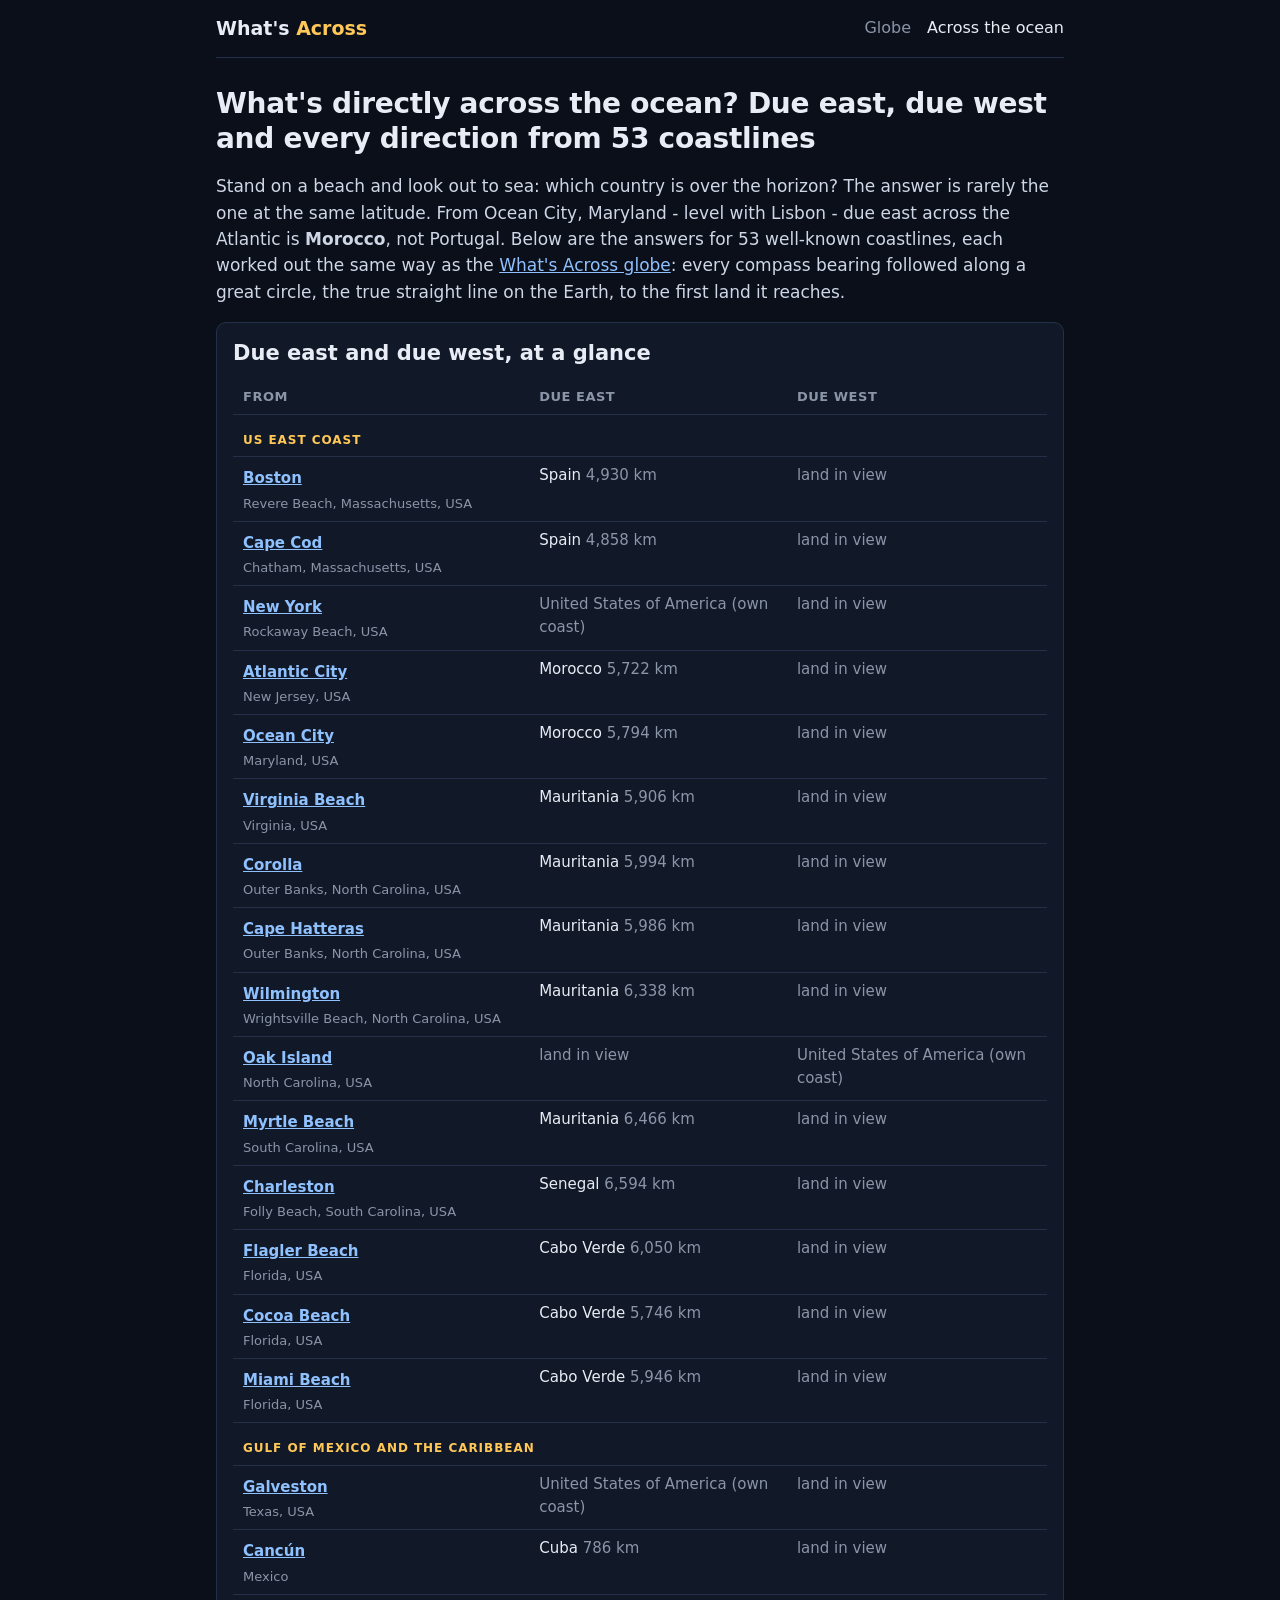
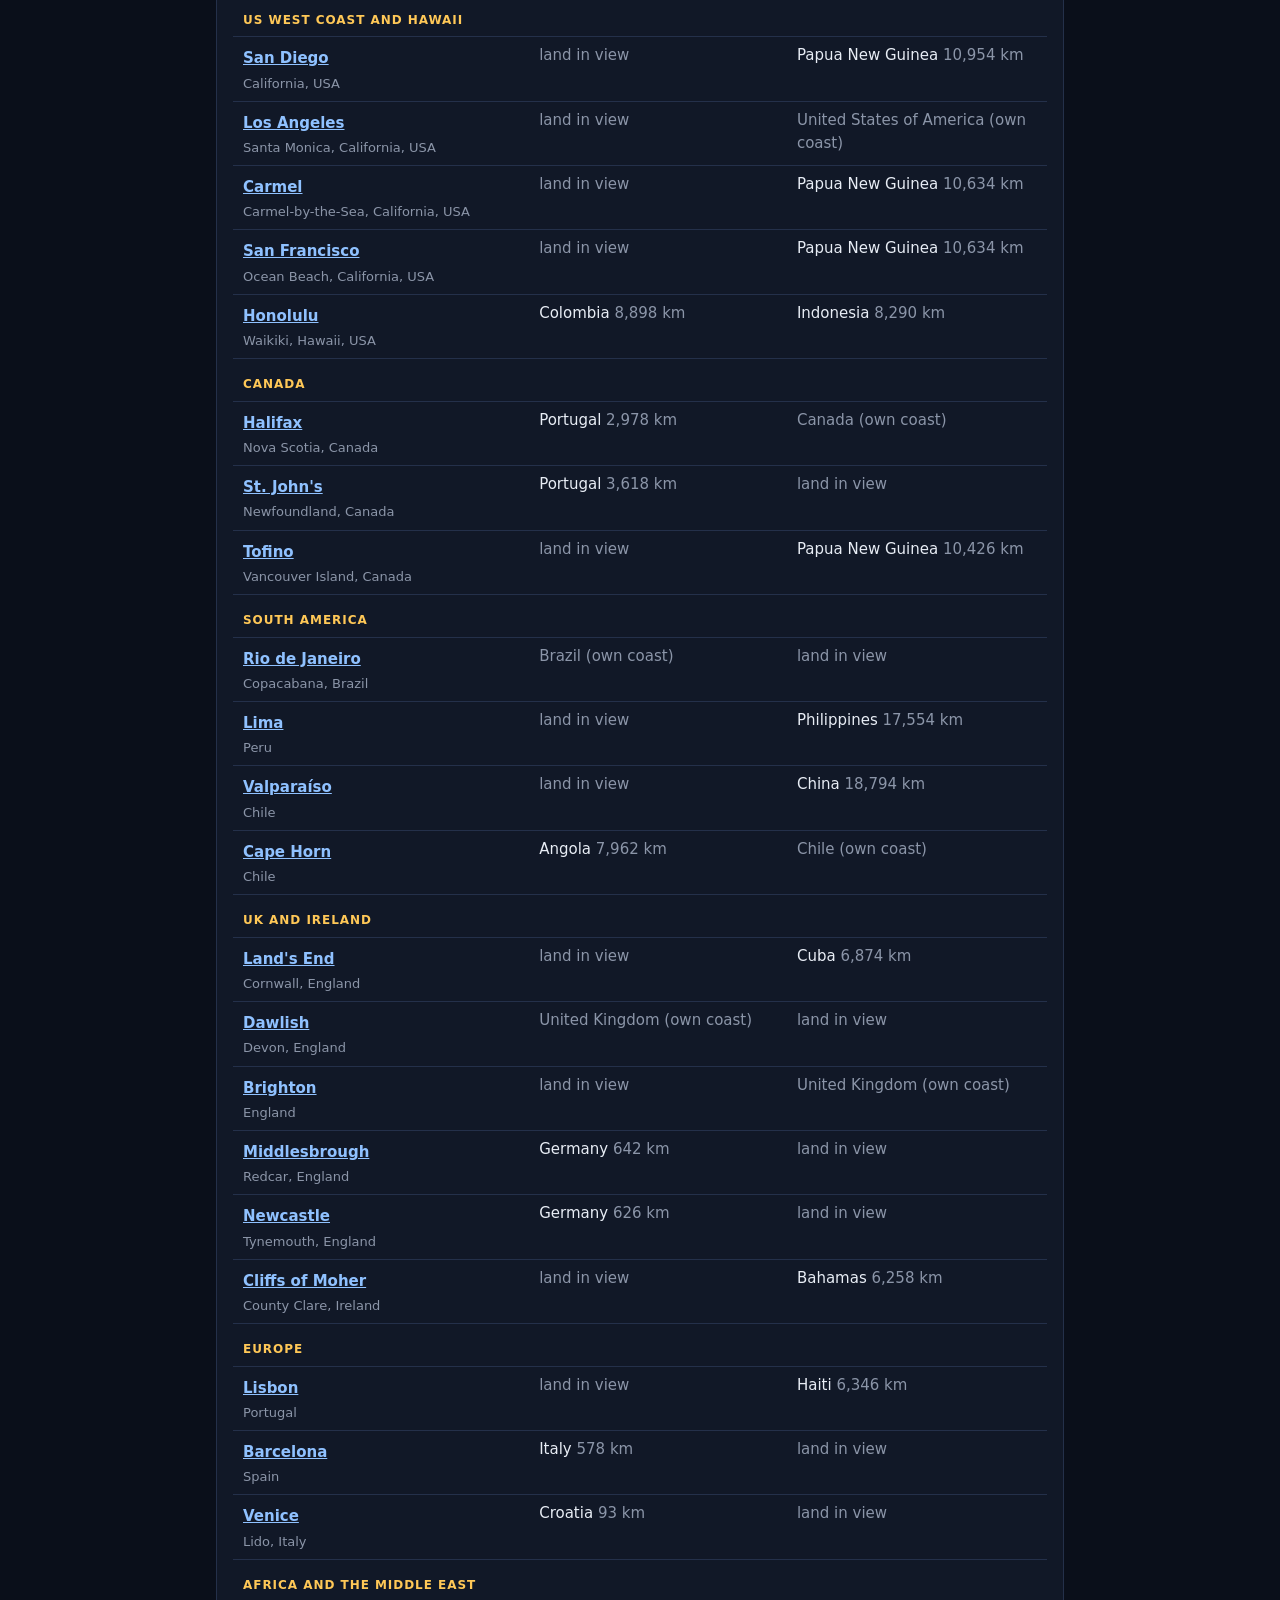
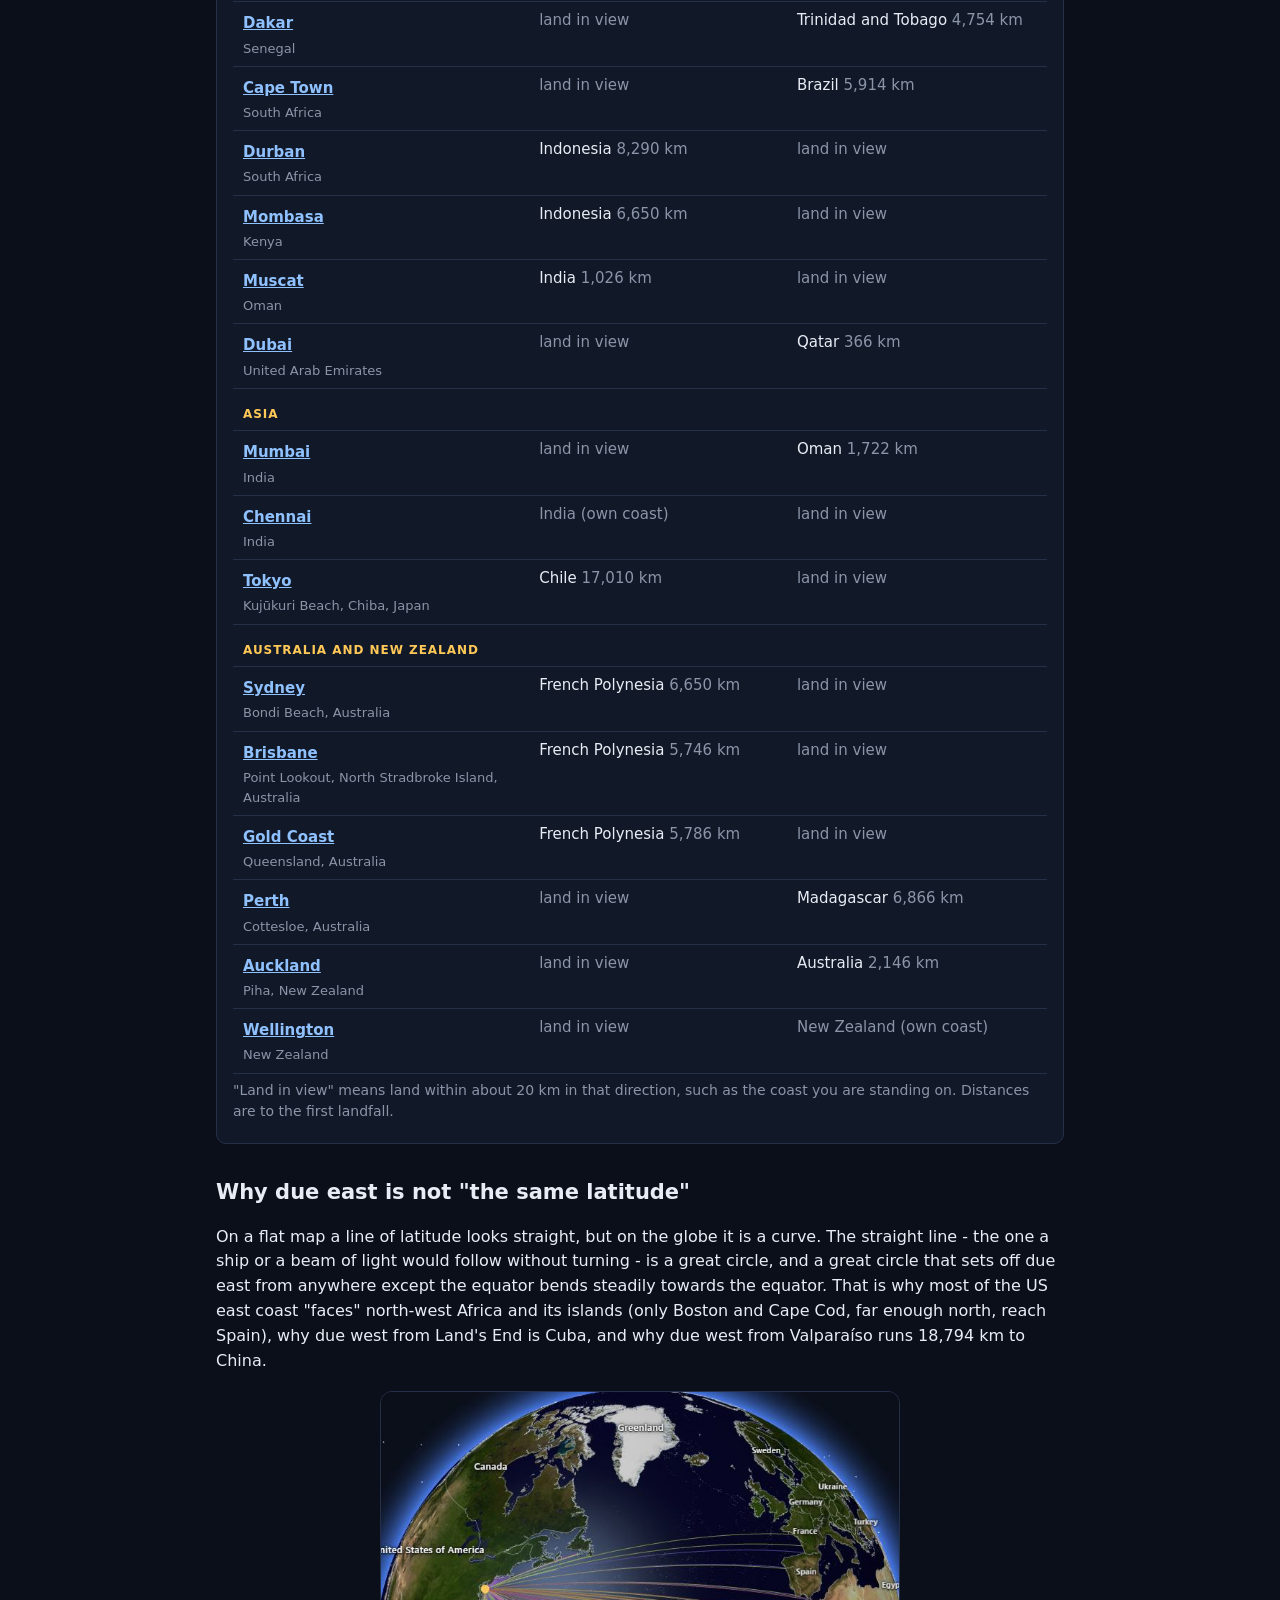
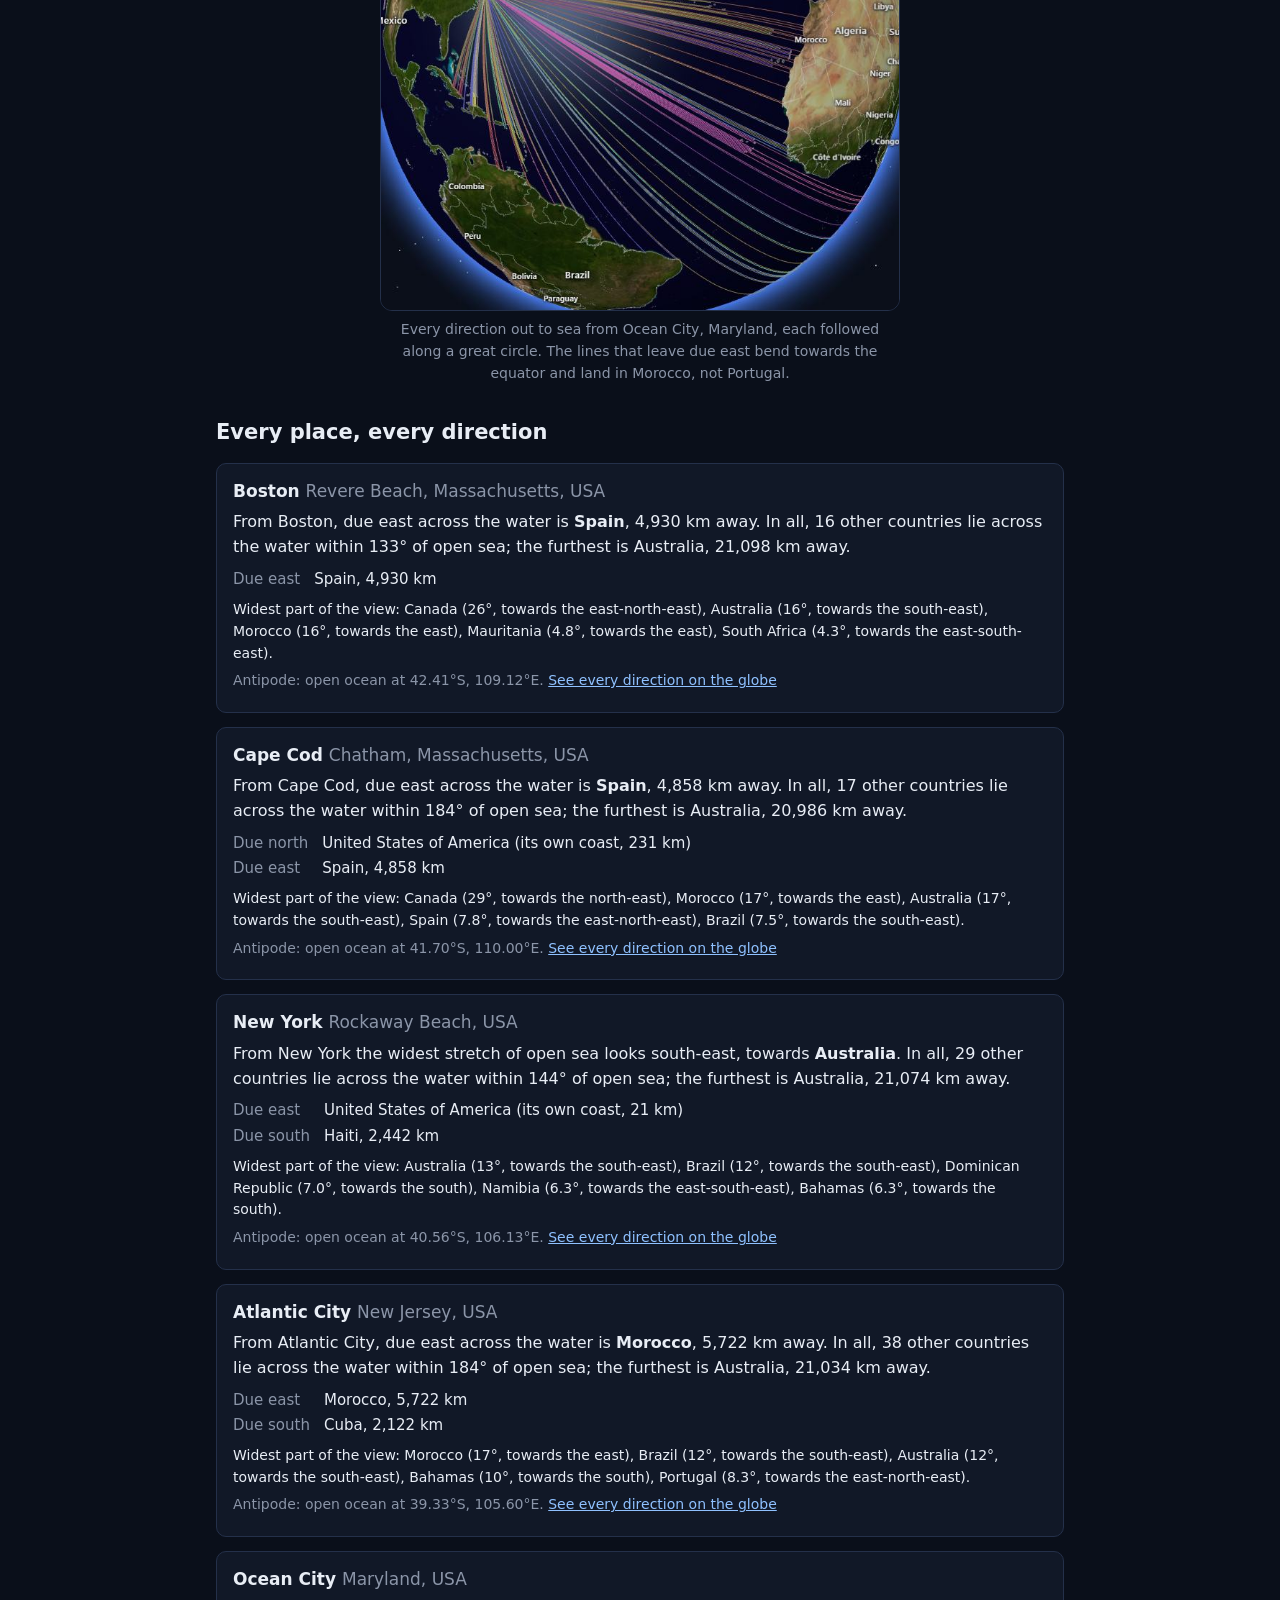
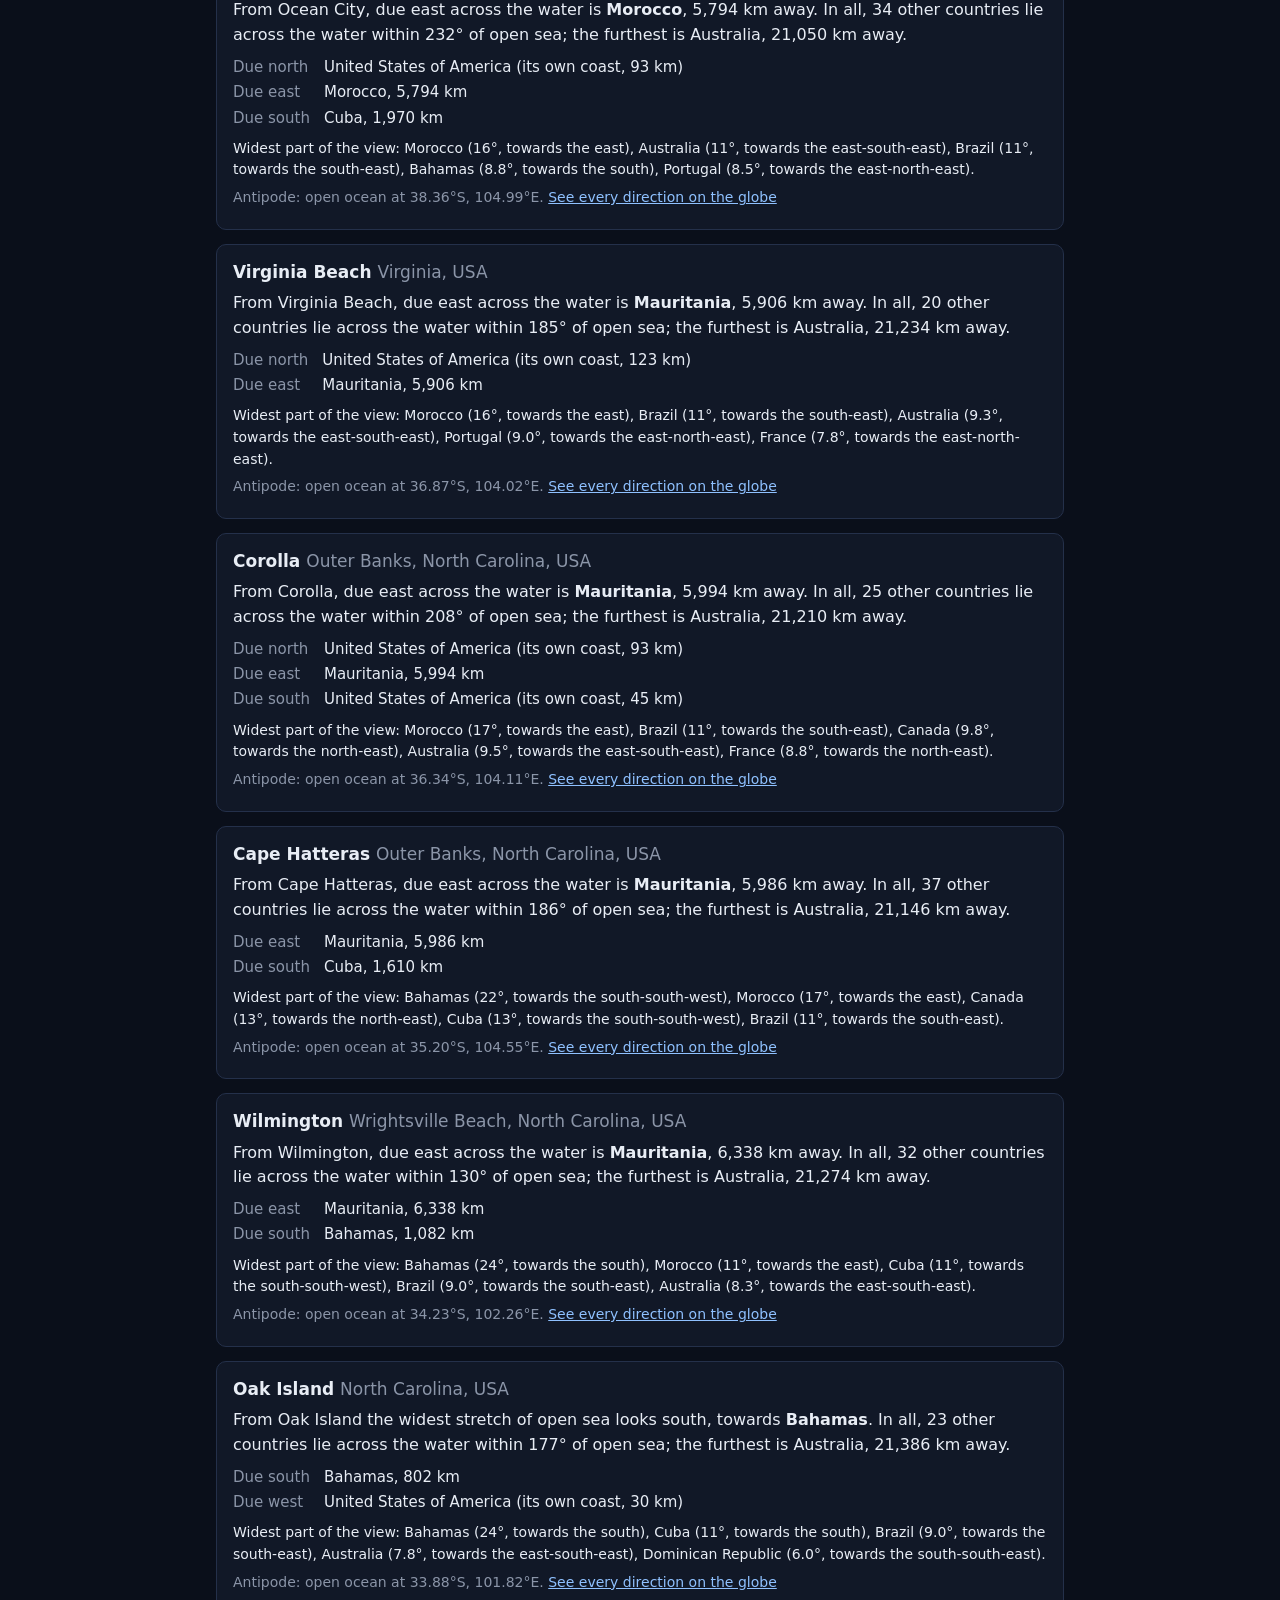
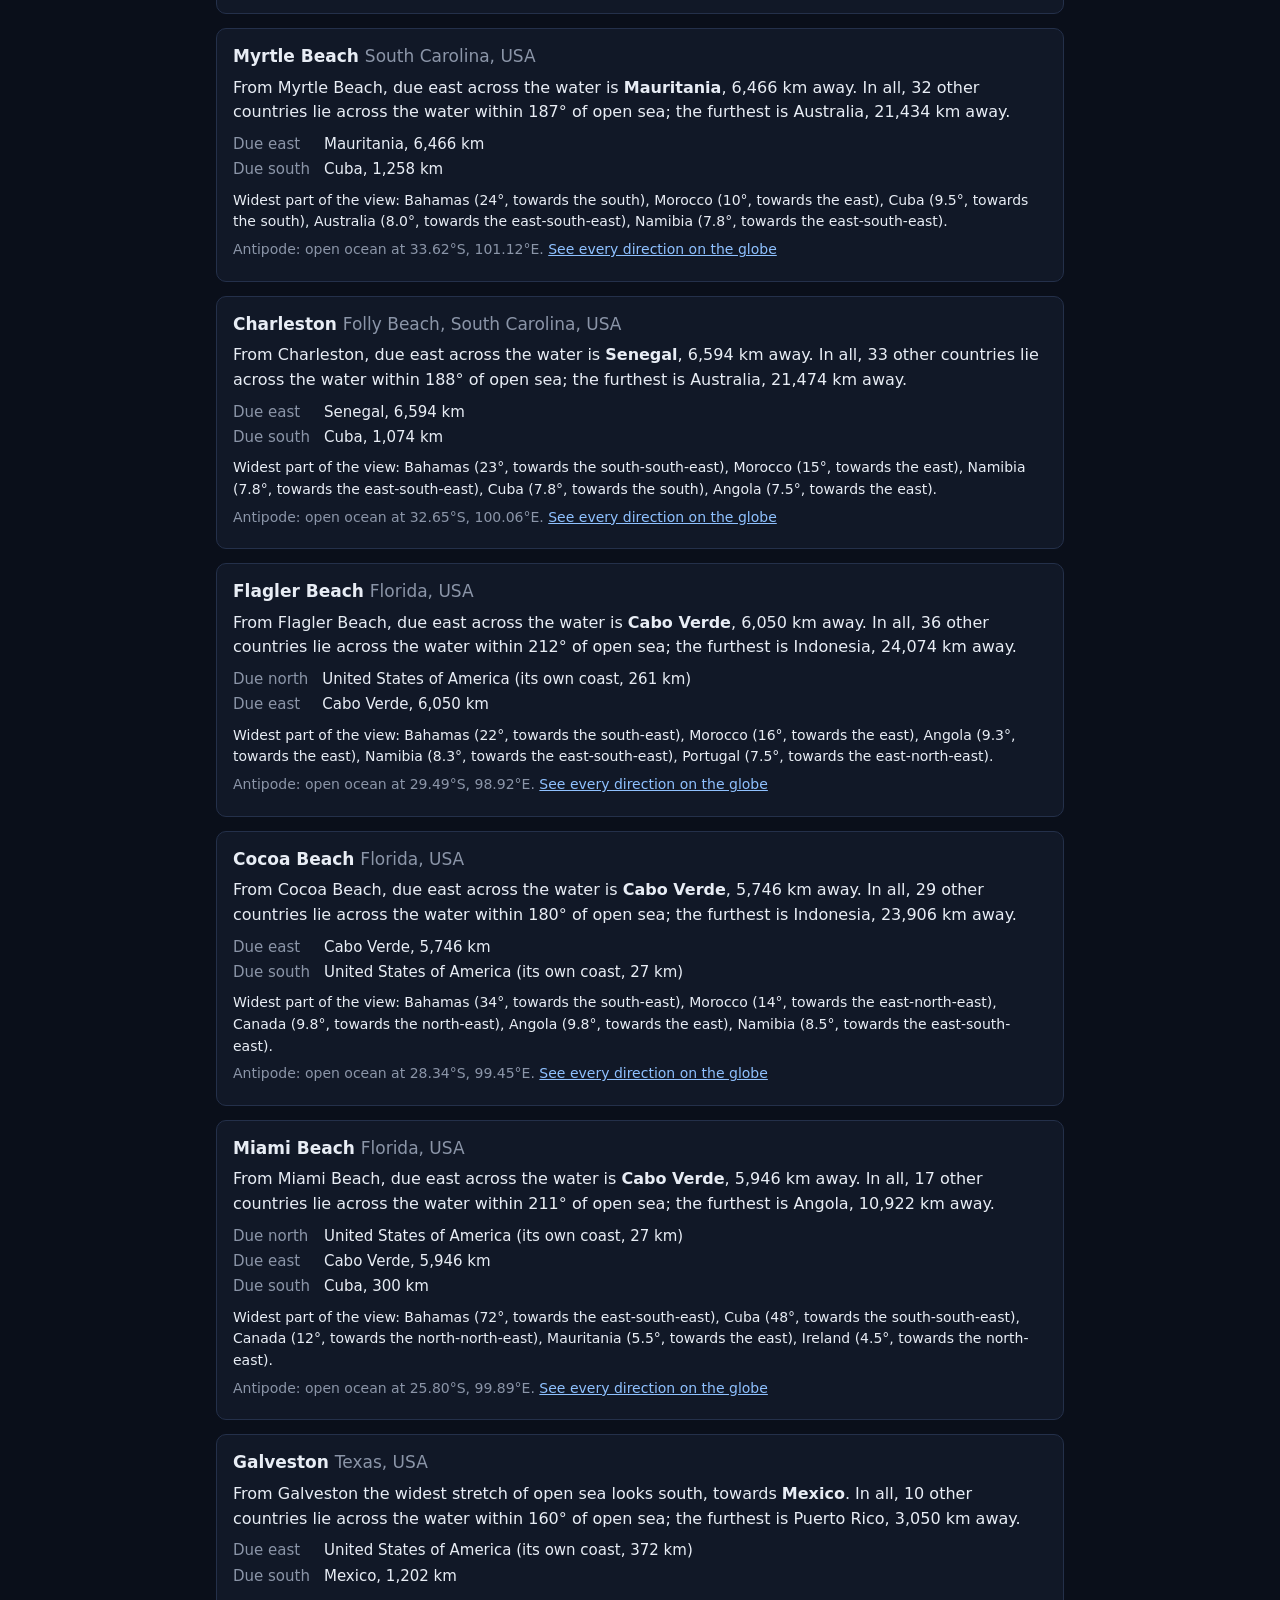
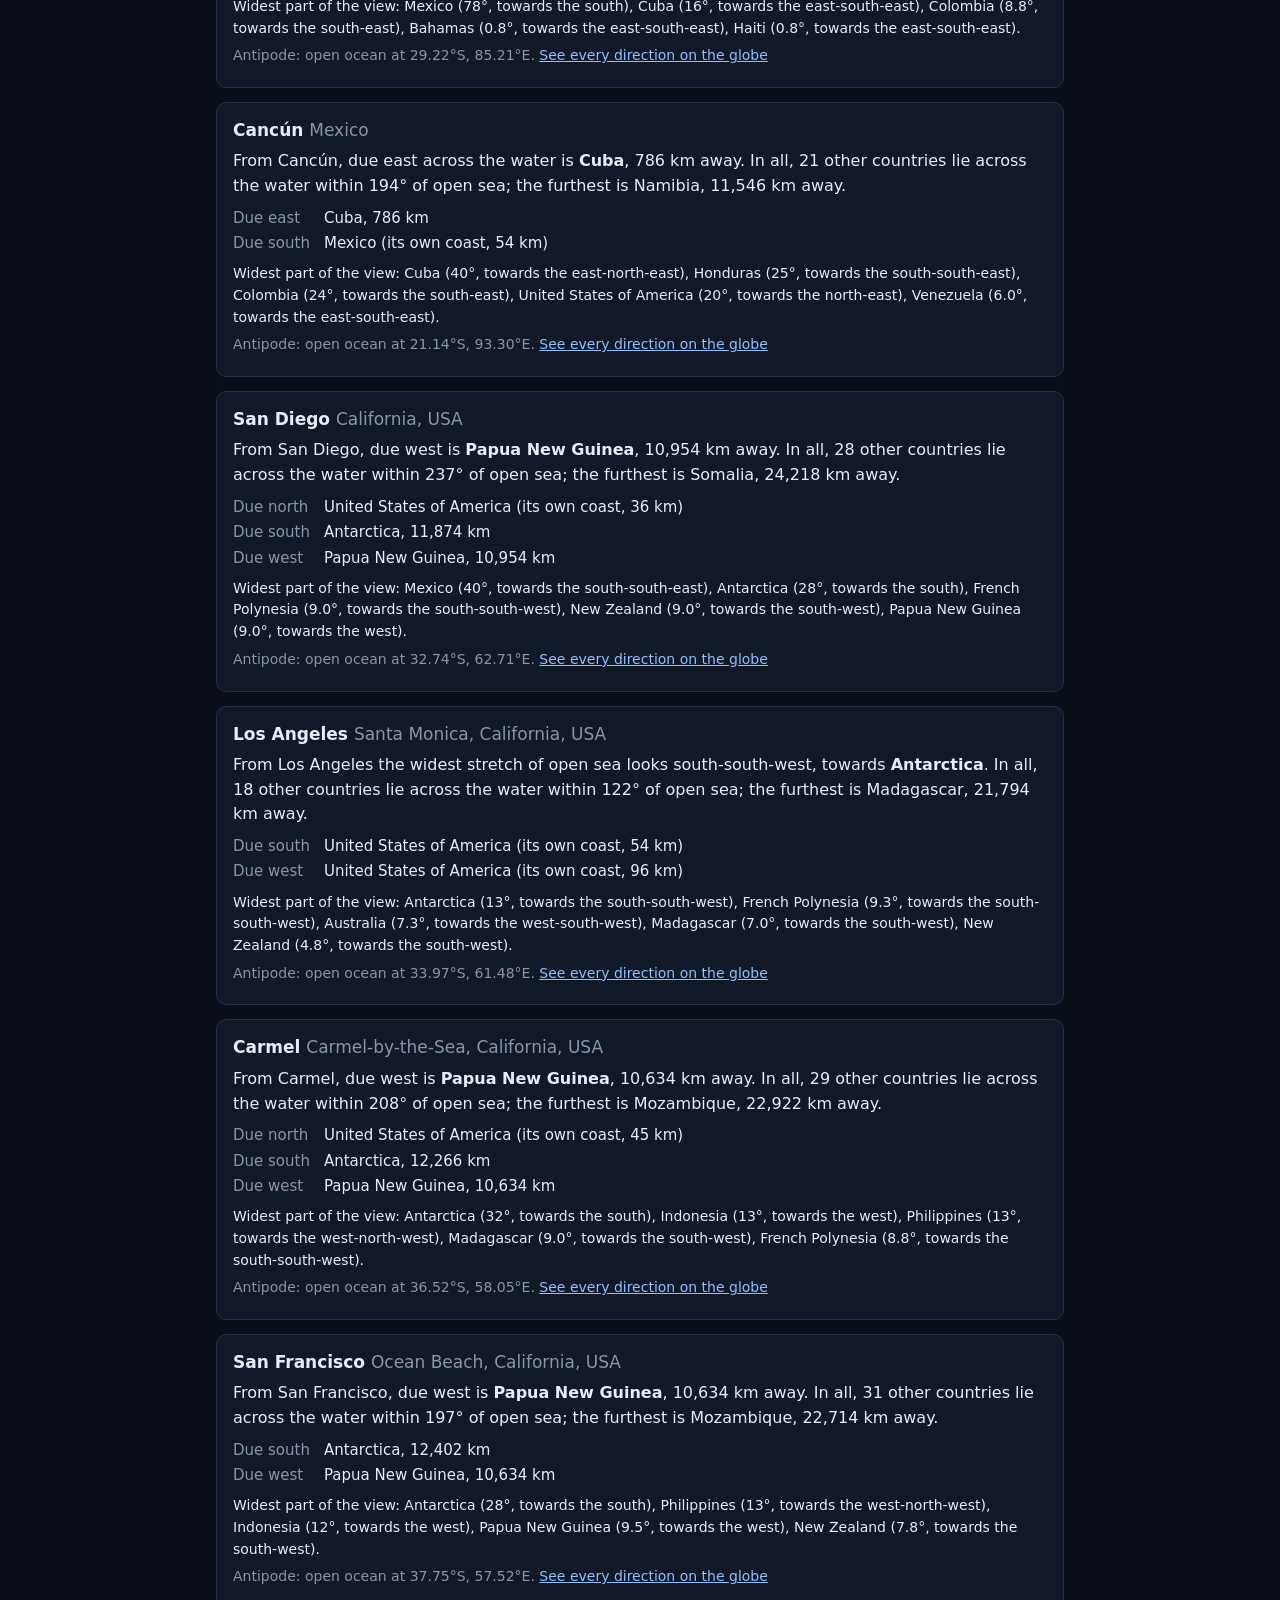
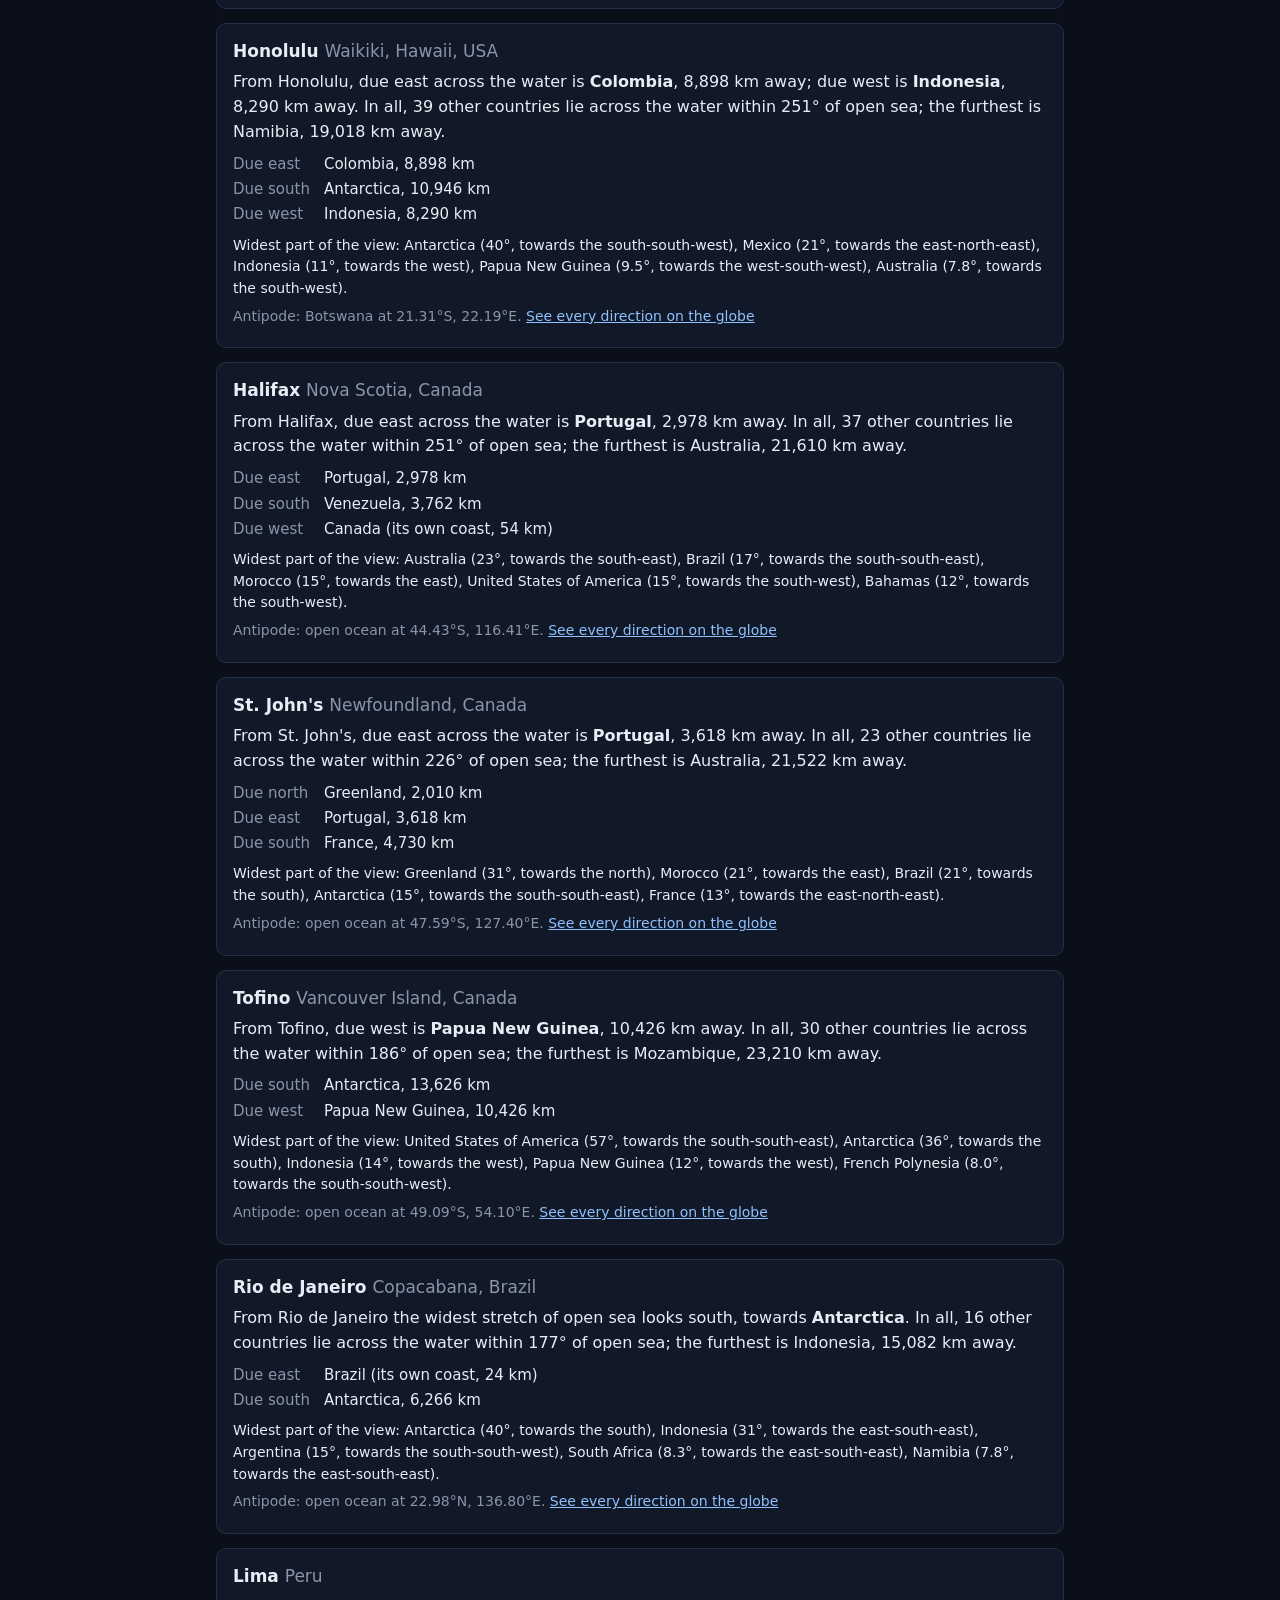
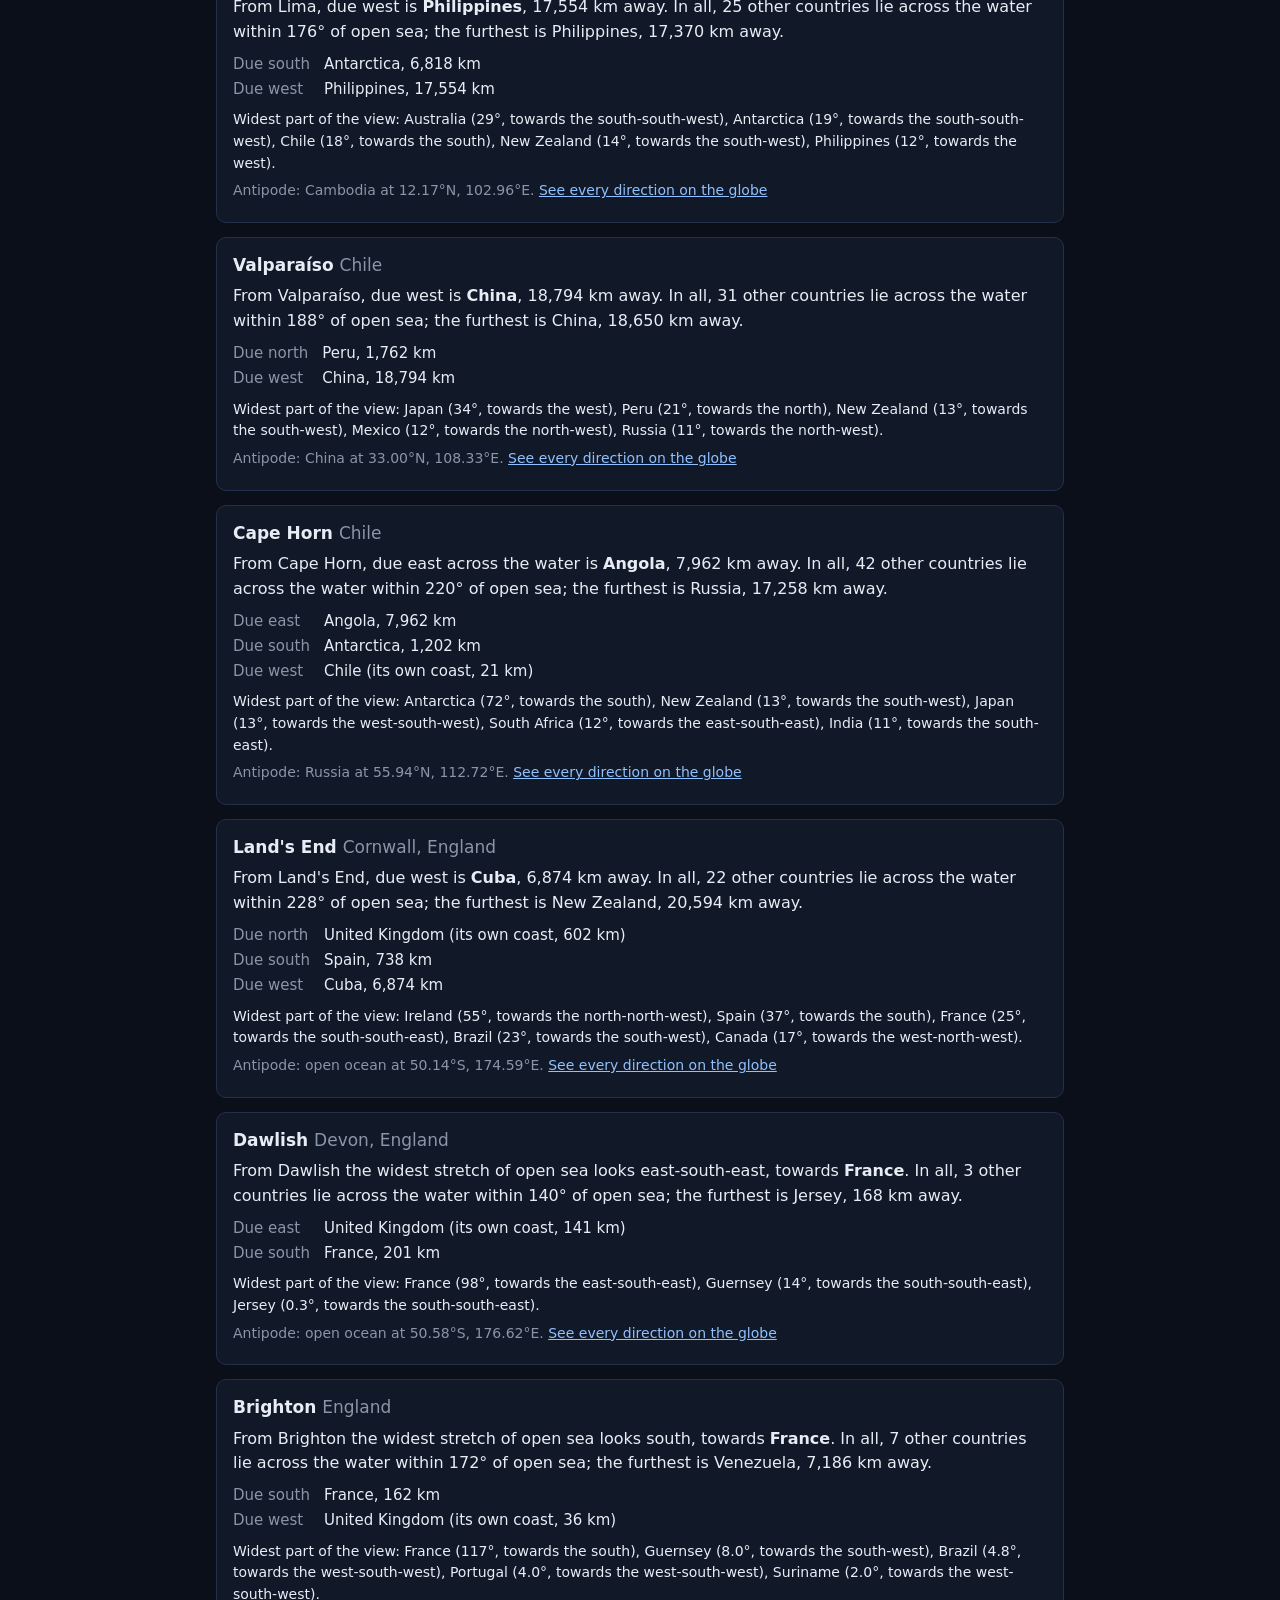
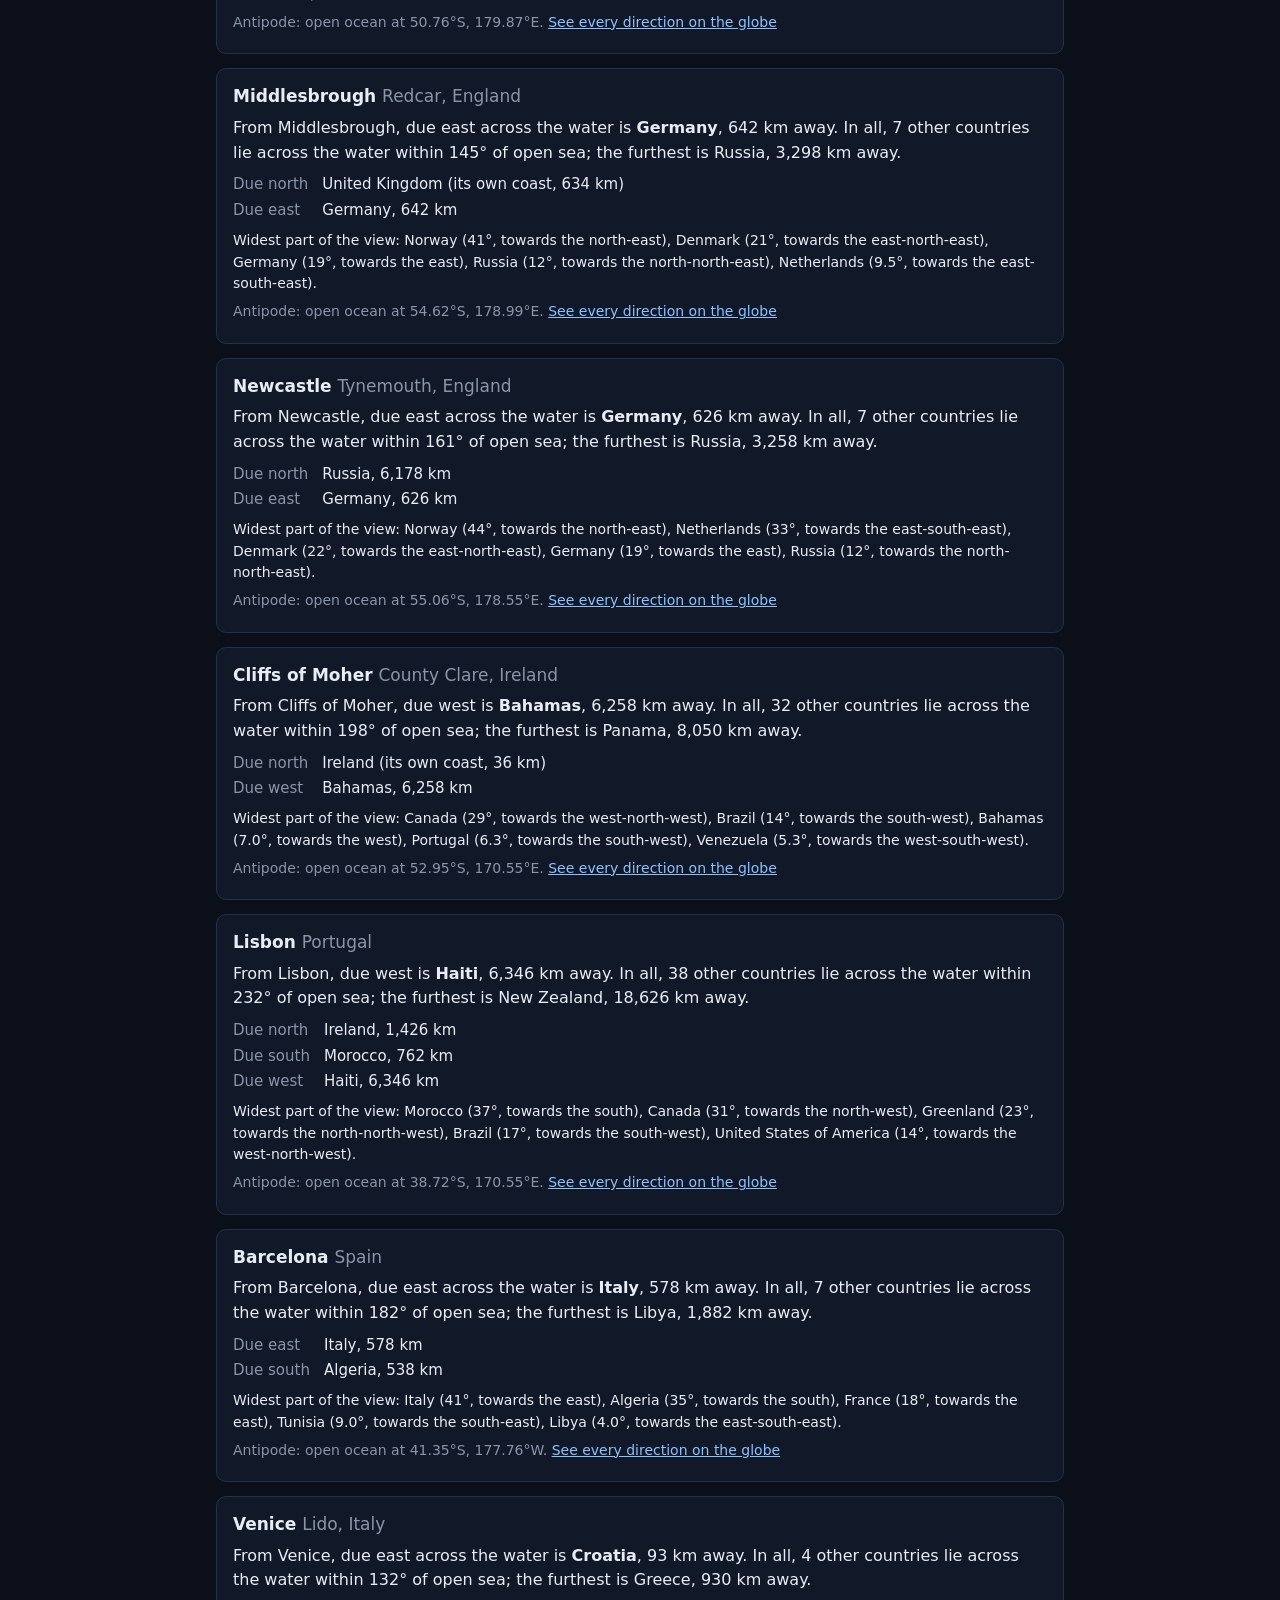
<file: across/index.html>
<!DOCTYPE html>
<html lang="en-GB">
<head>
<meta charset="UTF-8">
<meta name="viewport" content="width=device-width, initial-scale=1.0">
<title>What's across the ocean from your beach? 53 coastlines | What's Across</title>
<meta name="description" content="Due east from Ocean City, Maryland is Morocco, not Portugal. What lies across the water from 53 coastlines, in every direction, followed along great circles.">
<meta name="robots" content="index, follow">
<meta name="author" content="Adam Woodland">
<meta name="theme-color" content="#0a0f1a">
<link rel="canonical" href="https://whatsacross.com/across/">
<link rel="icon" href="/favicon.svg" type="image/svg+xml">
<link rel="apple-touch-icon" href="/apple-touch-icon.png">
<meta property="og:type" content="article">
<meta property="og:url" content="https://whatsacross.com/across/">
<meta property="og:site_name" content="What's Across">
<meta property="og:title" content="What's directly across the ocean? 53 coastlines answered">
<meta property="og:description" content="Due east from Ocean City, Maryland is Morocco, not Portugal. What lies across the water from 53 famous coastlines, followed along great circles.">
<meta property="og:image" content="https://whatsacross.com/og-across.jpg">
<meta property="og:image:width" content="1200">
<meta property="og:image:height" content="630">
<meta property="og:image:alt" content="Due east from Ocean City, Maryland is Morocco, not Portugal: the What's Across globe with every direction drawn across the Atlantic">
<meta property="og:locale" content="en_GB">
<meta name="twitter:card" content="summary_large_image">
<script type="application/ld+json">
{
 "@context": "https://schema.org",
 "@graph": [
  {
   "@type": "BreadcrumbList",
   "itemListElement": [
    {
     "@type": "ListItem",
     "position": 1,
     "name": "What's Across",
     "item": "https://whatsacross.com/"
    },
    {
     "@type": "ListItem",
     "position": 2,
     "name": "What's directly across the ocean",
     "item": "https://whatsacross.com/across/"
    }
   ]
  },
  {
   "@type": "Article",
   "@id": "https://whatsacross.com/across/",
   "url": "https://whatsacross.com/across/",
   "headline": "What's directly across the ocean? Due east, due west and every direction from 53 coastlines",
   "description": "Due east from Ocean City, Maryland is Morocco, not Portugal. What lies across the water from 53 coastlines, in every direction, followed along great circles.",
   "datePublished": "2026-10-01",
   "dateModified": "2026-11-27",
   "image": [
    "https://whatsacross.com/og-across.jpg",
    "https://whatsacross.com/img/across-ocean-city-due-east-morocco.jpg"
   ],
   "author": {
    "@type": "Person",
    "name": "Adam Woodland",
    "url": "https://adamwoodland.com/"
   },
   "isPartOf": {
    "@type": "WebSite",
    "name": "What's Across",
    "url": "https://whatsacross.com/"
   },
   "inLanguage": "en-GB"
  },
  {
   "@type": "FAQPage",
   "mainEntity": [
    {
     "@type": "Question",
     "name": "What is directly across the Atlantic from the US east coast?",
     "acceptedAnswer": {
      "@type": "Answer",
      "text": "It depends where you stand, and it is rarely the country at the same latitude. Due east from Boston and Cape Cod is Spain; from Atlantic City and Ocean City, Maryland, Morocco; from Virginia Beach, the Outer Banks, Wilmington and Myrtle Beach, Mauritania; from Charleston, Senegal; and from Florida's Atlantic beaches, Cabo Verde. Each answer follows a great circle, the straight line across the globe."
     }
    },
    {
     "@type": "Question",
     "name": "Why is due east not the country at the same latitude?",
     "acceptedAnswer": {
      "@type": "Answer",
      "text": "A straight line on a globe is a great circle, and a great circle that sets off due east from anywhere except the equator curves towards the equator - it only keeps a constant latitude on a flat map. So heading due east from Ocean City, Maryland, which is level with Lisbon, takes you to Morocco rather than Portugal, and due west from Lisbon lands in Haiti rather than the United States."
     }
    },
    {
     "@type": "Question",
     "name": "What is across the Pacific from California?",
     "acceptedAnswer": {
      "@type": "Answer",
      "text": "Due west from Ocean Beach in San Francisco, and from San Diego, the first land is Papua New Guinea, more than 10,000 km away; from Santa Monica the Channel Islands are in the way. From Valparaíso in Chile, due west runs 18,794 km to China."
     }
    },
    {
     "@type": "Question",
     "name": "What is the longest straight line you can travel over the sea?",
     "acceptedAnswer": {
      "@type": "Answer",
      "text": "About 32,000 km: from the coast of Pakistan west of Karachi, a single great circle passes south of Africa and South America and runs the length of the Pacific to Kamchatka in Russia without touching land. Chabukswar and Mukherjee described the path in 2018, at about 32,090 km. The exact start matters: checked against the detailed coastline, the line from some points on that coast clips the Aleutian Islands, so the record link here starts at one where it stays clear."
     }
    },
    {
     "@type": "Question",
     "name": "What is an antipode?",
     "acceptedAnswer": {
      "@type": "Answer",
      "text": "The point on the exact opposite side of the Earth from you. Most coastal places have open ocean at their antipode; the globe marks and names yours for every pick, and each place on this page lists its own."
     }
    },
    {
     "@type": "Question",
     "name": "How accurate are these answers?",
     "acceptedAnswer": {
      "@type": "Answer",
      "text": "They come from the same engine as the globe: Natural Earth 1:10m country outlines rasterised to a grid of roughly 10 km, with bearings sampled every 0.25°. Land within about 20 km counts as land in view. Small islands can fall between bearings at long range, and a point a few kilometres along the coast can give a different answer - open any place on the globe to explore around it."
     }
    }
   ]
  }
 ]
}
</script>
<link rel="stylesheet" href="/guide.css">
</head>
<body>
<div class="wrap">
<header class="site">
	<a class="brand" href="/">What's <span class="tld">Across</span></a>
	<nav aria-label="Pages"><a href="/">Globe</a><a href="/across/" aria-current="page">Across the ocean</a></nav>
</header>
<main>
	<h1>What's directly across the ocean? Due east, due west and every direction from 53 coastlines</h1>
	<p class="lead">Stand on a beach and look out to sea: which country is over the horizon? The answer is rarely the one at the same latitude. From Ocean City, Maryland - level with Lisbon - due east across the Atlantic is <strong>Morocco</strong>, not Portugal. Below are the answers for 53 well-known coastlines, each worked out the same way as the <a href="/">What's Across globe</a>: every compass bearing followed along a great circle, the true straight line on the Earth, to the first land it reaches.</p>

	<div class="card">
		<h2>Due east and due west, at a glance</h2>
		<div class="tablewrap">
			<table class="stack">
				<thead><tr><th scope="col">From</th><th scope="col">Due east</th><th scope="col">Due west</th></tr></thead>
				<tbody>
				<tr class="group"><th colspan="3" scope="colgroup">US East Coast</th></tr>
				<tr><th scope="row"><a href="#boston">Boston</a><span class="sub">Revere Beach, Massachusetts, USA</span></th><td data-label="Due east">Spain <span class="muted">4,930 km</span></td><td data-label="Due west"><span class="muted">land in view</span></td></tr>
				<tr><th scope="row"><a href="#cape-cod">Cape Cod</a><span class="sub">Chatham, Massachusetts, USA</span></th><td data-label="Due east">Spain <span class="muted">4,858 km</span></td><td data-label="Due west"><span class="muted">land in view</span></td></tr>
				<tr><th scope="row"><a href="#new-york">New York</a><span class="sub">Rockaway Beach, USA</span></th><td data-label="Due east"><span class="muted">United States of America (own coast)</span></td><td data-label="Due west"><span class="muted">land in view</span></td></tr>
				<tr><th scope="row"><a href="#atlantic-city">Atlantic City</a><span class="sub">New Jersey, USA</span></th><td data-label="Due east">Morocco <span class="muted">5,722 km</span></td><td data-label="Due west"><span class="muted">land in view</span></td></tr>
				<tr><th scope="row"><a href="#ocean-city">Ocean City</a><span class="sub">Maryland, USA</span></th><td data-label="Due east">Morocco <span class="muted">5,794 km</span></td><td data-label="Due west"><span class="muted">land in view</span></td></tr>
				<tr><th scope="row"><a href="#virginia-beach">Virginia Beach</a><span class="sub">Virginia, USA</span></th><td data-label="Due east">Mauritania <span class="muted">5,906 km</span></td><td data-label="Due west"><span class="muted">land in view</span></td></tr>
				<tr><th scope="row"><a href="#corolla">Corolla</a><span class="sub">Outer Banks, North Carolina, USA</span></th><td data-label="Due east">Mauritania <span class="muted">5,994 km</span></td><td data-label="Due west"><span class="muted">land in view</span></td></tr>
				<tr><th scope="row"><a href="#cape-hatteras">Cape Hatteras</a><span class="sub">Outer Banks, North Carolina, USA</span></th><td data-label="Due east">Mauritania <span class="muted">5,986 km</span></td><td data-label="Due west"><span class="muted">land in view</span></td></tr>
				<tr><th scope="row"><a href="#wilmington">Wilmington</a><span class="sub">Wrightsville Beach, North Carolina, USA</span></th><td data-label="Due east">Mauritania <span class="muted">6,338 km</span></td><td data-label="Due west"><span class="muted">land in view</span></td></tr>
				<tr><th scope="row"><a href="#oak-island">Oak Island</a><span class="sub">North Carolina, USA</span></th><td data-label="Due east"><span class="muted">land in view</span></td><td data-label="Due west"><span class="muted">United States of America (own coast)</span></td></tr>
				<tr><th scope="row"><a href="#myrtle-beach">Myrtle Beach</a><span class="sub">South Carolina, USA</span></th><td data-label="Due east">Mauritania <span class="muted">6,466 km</span></td><td data-label="Due west"><span class="muted">land in view</span></td></tr>
				<tr><th scope="row"><a href="#charleston">Charleston</a><span class="sub">Folly Beach, South Carolina, USA</span></th><td data-label="Due east">Senegal <span class="muted">6,594 km</span></td><td data-label="Due west"><span class="muted">land in view</span></td></tr>
				<tr><th scope="row"><a href="#flagler-beach">Flagler Beach</a><span class="sub">Florida, USA</span></th><td data-label="Due east">Cabo Verde <span class="muted">6,050 km</span></td><td data-label="Due west"><span class="muted">land in view</span></td></tr>
				<tr><th scope="row"><a href="#cocoa-beach">Cocoa Beach</a><span class="sub">Florida, USA</span></th><td data-label="Due east">Cabo Verde <span class="muted">5,746 km</span></td><td data-label="Due west"><span class="muted">land in view</span></td></tr>
				<tr><th scope="row"><a href="#miami-beach">Miami Beach</a><span class="sub">Florida, USA</span></th><td data-label="Due east">Cabo Verde <span class="muted">5,946 km</span></td><td data-label="Due west"><span class="muted">land in view</span></td></tr>
				<tr class="group"><th colspan="3" scope="colgroup">Gulf of Mexico and the Caribbean</th></tr>
				<tr><th scope="row"><a href="#galveston">Galveston</a><span class="sub">Texas, USA</span></th><td data-label="Due east"><span class="muted">United States of America (own coast)</span></td><td data-label="Due west"><span class="muted">land in view</span></td></tr>
				<tr><th scope="row"><a href="#cancun">Cancún</a><span class="sub">Mexico</span></th><td data-label="Due east">Cuba <span class="muted">786 km</span></td><td data-label="Due west"><span class="muted">land in view</span></td></tr>
				<tr class="group"><th colspan="3" scope="colgroup">US West Coast and Hawaii</th></tr>
				<tr><th scope="row"><a href="#san-diego">San Diego</a><span class="sub">California, USA</span></th><td data-label="Due east"><span class="muted">land in view</span></td><td data-label="Due west">Papua New Guinea <span class="muted">10,954 km</span></td></tr>
				<tr><th scope="row"><a href="#los-angeles">Los Angeles</a><span class="sub">Santa Monica, California, USA</span></th><td data-label="Due east"><span class="muted">land in view</span></td><td data-label="Due west"><span class="muted">United States of America (own coast)</span></td></tr>
				<tr><th scope="row"><a href="#carmel">Carmel</a><span class="sub">Carmel-by-the-Sea, California, USA</span></th><td data-label="Due east"><span class="muted">land in view</span></td><td data-label="Due west">Papua New Guinea <span class="muted">10,634 km</span></td></tr>
				<tr><th scope="row"><a href="#san-francisco">San Francisco</a><span class="sub">Ocean Beach, California, USA</span></th><td data-label="Due east"><span class="muted">land in view</span></td><td data-label="Due west">Papua New Guinea <span class="muted">10,634 km</span></td></tr>
				<tr><th scope="row"><a href="#honolulu">Honolulu</a><span class="sub">Waikiki, Hawaii, USA</span></th><td data-label="Due east">Colombia <span class="muted">8,898 km</span></td><td data-label="Due west">Indonesia <span class="muted">8,290 km</span></td></tr>
				<tr class="group"><th colspan="3" scope="colgroup">Canada</th></tr>
				<tr><th scope="row"><a href="#halifax">Halifax</a><span class="sub">Nova Scotia, Canada</span></th><td data-label="Due east">Portugal <span class="muted">2,978 km</span></td><td data-label="Due west"><span class="muted">Canada (own coast)</span></td></tr>
				<tr><th scope="row"><a href="#st-john-s">St. John's</a><span class="sub">Newfoundland, Canada</span></th><td data-label="Due east">Portugal <span class="muted">3,618 km</span></td><td data-label="Due west"><span class="muted">land in view</span></td></tr>
				<tr><th scope="row"><a href="#tofino">Tofino</a><span class="sub">Vancouver Island, Canada</span></th><td data-label="Due east"><span class="muted">land in view</span></td><td data-label="Due west">Papua New Guinea <span class="muted">10,426 km</span></td></tr>
				<tr class="group"><th colspan="3" scope="colgroup">South America</th></tr>
				<tr><th scope="row"><a href="#rio-de-janeiro">Rio de Janeiro</a><span class="sub">Copacabana, Brazil</span></th><td data-label="Due east"><span class="muted">Brazil (own coast)</span></td><td data-label="Due west"><span class="muted">land in view</span></td></tr>
				<tr><th scope="row"><a href="#lima">Lima</a><span class="sub">Peru</span></th><td data-label="Due east"><span class="muted">land in view</span></td><td data-label="Due west">Philippines <span class="muted">17,554 km</span></td></tr>
				<tr><th scope="row"><a href="#valparaiso">Valparaíso</a><span class="sub">Chile</span></th><td data-label="Due east"><span class="muted">land in view</span></td><td data-label="Due west">China <span class="muted">18,794 km</span></td></tr>
				<tr><th scope="row"><a href="#cape-horn">Cape Horn</a><span class="sub">Chile</span></th><td data-label="Due east">Angola <span class="muted">7,962 km</span></td><td data-label="Due west"><span class="muted">Chile (own coast)</span></td></tr>
				<tr class="group"><th colspan="3" scope="colgroup">UK and Ireland</th></tr>
				<tr><th scope="row"><a href="#land-s-end">Land's End</a><span class="sub">Cornwall, England</span></th><td data-label="Due east"><span class="muted">land in view</span></td><td data-label="Due west">Cuba <span class="muted">6,874 km</span></td></tr>
				<tr><th scope="row"><a href="#dawlish">Dawlish</a><span class="sub">Devon, England</span></th><td data-label="Due east"><span class="muted">United Kingdom (own coast)</span></td><td data-label="Due west"><span class="muted">land in view</span></td></tr>
				<tr><th scope="row"><a href="#brighton">Brighton</a><span class="sub">England</span></th><td data-label="Due east"><span class="muted">land in view</span></td><td data-label="Due west"><span class="muted">United Kingdom (own coast)</span></td></tr>
				<tr><th scope="row"><a href="#middlesbrough">Middlesbrough</a><span class="sub">Redcar, England</span></th><td data-label="Due east">Germany <span class="muted">642 km</span></td><td data-label="Due west"><span class="muted">land in view</span></td></tr>
				<tr><th scope="row"><a href="#newcastle">Newcastle</a><span class="sub">Tynemouth, England</span></th><td data-label="Due east">Germany <span class="muted">626 km</span></td><td data-label="Due west"><span class="muted">land in view</span></td></tr>
				<tr><th scope="row"><a href="#cliffs-of-moher">Cliffs of Moher</a><span class="sub">County Clare, Ireland</span></th><td data-label="Due east"><span class="muted">land in view</span></td><td data-label="Due west">Bahamas <span class="muted">6,258 km</span></td></tr>
				<tr class="group"><th colspan="3" scope="colgroup">Europe</th></tr>
				<tr><th scope="row"><a href="#lisbon">Lisbon</a><span class="sub">Portugal</span></th><td data-label="Due east"><span class="muted">land in view</span></td><td data-label="Due west">Haiti <span class="muted">6,346 km</span></td></tr>
				<tr><th scope="row"><a href="#barcelona">Barcelona</a><span class="sub">Spain</span></th><td data-label="Due east">Italy <span class="muted">578 km</span></td><td data-label="Due west"><span class="muted">land in view</span></td></tr>
				<tr><th scope="row"><a href="#venice">Venice</a><span class="sub">Lido, Italy</span></th><td data-label="Due east">Croatia <span class="muted">93 km</span></td><td data-label="Due west"><span class="muted">land in view</span></td></tr>
				<tr class="group"><th colspan="3" scope="colgroup">Africa and the Middle East</th></tr>
				<tr><th scope="row"><a href="#dakar">Dakar</a><span class="sub">Senegal</span></th><td data-label="Due east"><span class="muted">land in view</span></td><td data-label="Due west">Trinidad and Tobago <span class="muted">4,754 km</span></td></tr>
				<tr><th scope="row"><a href="#cape-town">Cape Town</a><span class="sub">South Africa</span></th><td data-label="Due east"><span class="muted">land in view</span></td><td data-label="Due west">Brazil <span class="muted">5,914 km</span></td></tr>
				<tr><th scope="row"><a href="#durban">Durban</a><span class="sub">South Africa</span></th><td data-label="Due east">Indonesia <span class="muted">8,290 km</span></td><td data-label="Due west"><span class="muted">land in view</span></td></tr>
				<tr><th scope="row"><a href="#mombasa">Mombasa</a><span class="sub">Kenya</span></th><td data-label="Due east">Indonesia <span class="muted">6,650 km</span></td><td data-label="Due west"><span class="muted">land in view</span></td></tr>
				<tr><th scope="row"><a href="#muscat">Muscat</a><span class="sub">Oman</span></th><td data-label="Due east">India <span class="muted">1,026 km</span></td><td data-label="Due west"><span class="muted">land in view</span></td></tr>
				<tr><th scope="row"><a href="#dubai">Dubai</a><span class="sub">United Arab Emirates</span></th><td data-label="Due east"><span class="muted">land in view</span></td><td data-label="Due west">Qatar <span class="muted">366 km</span></td></tr>
				<tr class="group"><th colspan="3" scope="colgroup">Asia</th></tr>
				<tr><th scope="row"><a href="#mumbai">Mumbai</a><span class="sub">India</span></th><td data-label="Due east"><span class="muted">land in view</span></td><td data-label="Due west">Oman <span class="muted">1,722 km</span></td></tr>
				<tr><th scope="row"><a href="#chennai">Chennai</a><span class="sub">India</span></th><td data-label="Due east"><span class="muted">India (own coast)</span></td><td data-label="Due west"><span class="muted">land in view</span></td></tr>
				<tr><th scope="row"><a href="#tokyo">Tokyo</a><span class="sub">Kujūkuri Beach, Chiba, Japan</span></th><td data-label="Due east">Chile <span class="muted">17,010 km</span></td><td data-label="Due west"><span class="muted">land in view</span></td></tr>
				<tr class="group"><th colspan="3" scope="colgroup">Australia and New Zealand</th></tr>
				<tr><th scope="row"><a href="#sydney">Sydney</a><span class="sub">Bondi Beach, Australia</span></th><td data-label="Due east">French Polynesia <span class="muted">6,650 km</span></td><td data-label="Due west"><span class="muted">land in view</span></td></tr>
				<tr><th scope="row"><a href="#brisbane">Brisbane</a><span class="sub">Point Lookout, North Stradbroke Island, Australia</span></th><td data-label="Due east">French Polynesia <span class="muted">5,746 km</span></td><td data-label="Due west"><span class="muted">land in view</span></td></tr>
				<tr><th scope="row"><a href="#gold-coast">Gold Coast</a><span class="sub">Queensland, Australia</span></th><td data-label="Due east">French Polynesia <span class="muted">5,786 km</span></td><td data-label="Due west"><span class="muted">land in view</span></td></tr>
				<tr><th scope="row"><a href="#perth">Perth</a><span class="sub">Cottesloe, Australia</span></th><td data-label="Due east"><span class="muted">land in view</span></td><td data-label="Due west">Madagascar <span class="muted">6,866 km</span></td></tr>
				<tr><th scope="row"><a href="#auckland">Auckland</a><span class="sub">Piha, New Zealand</span></th><td data-label="Due east"><span class="muted">land in view</span></td><td data-label="Due west">Australia <span class="muted">2,146 km</span></td></tr>
				<tr><th scope="row"><a href="#wellington">Wellington</a><span class="sub">New Zealand</span></th><td data-label="Due east"><span class="muted">land in view</span></td><td data-label="Due west"><span class="muted">New Zealand (own coast)</span></td></tr>
				</tbody>
			</table>
		</div>
		<p class="small muted">"Land in view" means land within about 20 km in that direction, such as the coast you are standing on. Distances are to the first landfall.</p>
	</div>

	<h2>Why due east is not "the same latitude"</h2>
	<p>On a flat map a line of latitude looks straight, but on the globe it is a curve. The straight line - the one a ship or a beam of light would follow without turning - is a great circle, and a great circle that sets off due east from anywhere except the equator bends steadily towards the equator. That is why most of the US east coast "faces" north-west Africa and its islands (only Boston and Cape Cod, far enough north, reach Spain), why due west from Land's End is Cuba, and why due west from Valparaíso runs 18,794 km to China.</p>
	<figure class="shot">
		<img src="/img/across-ocean-city-due-east-morocco.jpg" alt="The What's Across globe from Ocean City, Maryland: every direction out to sea drawn across the Atlantic, with the lines due east reaching Morocco, south of Spain and Portugal" width="720" height="720" loading="lazy">
		<figcaption>Every direction out to sea from Ocean City, Maryland, each followed along a great circle. The lines that leave due east bend towards the equator and land in Morocco, not Portugal.</figcaption>
	</figure>

	<h2>Every place, every direction</h2>
	
		<article class="card place" id="boston">
			<h3>Boston <span class="muted">Revere Beach, Massachusetts, USA</span></h3>
			<p>From Boston, due east across the water is <strong>Spain</strong>, 4,930 km away. In all, 16 other countries lie across the water within 133° of open sea; the furthest is Australia, 21,098 km away.</p>
			<dl class="dirs"><dt>Due east</dt><dd>Spain, 4,930 km</dd></dl>
			<p class="small">Widest part of the view: Canada (26°, towards the east-north-east), Australia (16°, towards the south-east), Morocco (16°, towards the east), Mauritania (4.8°, towards the east), South Africa (4.3°, towards the east-south-east).</p>
			<p class="small muted">Antipode: open ocean at 42.41°S, 109.12°E. <a href="/?at=42.407,-70.884&amp;mode=coast">See every direction on the globe</a></p>
		</article>

		<article class="card place" id="cape-cod">
			<h3>Cape Cod <span class="muted">Chatham, Massachusetts, USA</span></h3>
			<p>From Cape Cod, due east across the water is <strong>Spain</strong>, 4,858 km away. In all, 17 other countries lie across the water within 184° of open sea; the furthest is Australia, 20,986 km away.</p>
			<dl class="dirs"><dt>Due north</dt><dd>United States of America (its own coast, 231 km)</dd><dt>Due east</dt><dd>Spain, 4,858 km</dd></dl>
			<p class="small">Widest part of the view: Canada (29°, towards the north-east), Morocco (17°, towards the east), Australia (17°, towards the south-east), Spain (7.8°, towards the east-north-east), Brazil (7.5°, towards the south-east).</p>
			<p class="small muted">Antipode: open ocean at 41.70°S, 110.00°E. <a href="/?at=41.704,-70.005&amp;mode=coast">See every direction on the globe</a></p>
		</article>

		<article class="card place" id="new-york">
			<h3>New York <span class="muted">Rockaway Beach, USA</span></h3>
			<p>From New York the widest stretch of open sea looks south-east, towards <strong>Australia</strong>. In all, 29 other countries lie across the water within 144° of open sea; the furthest is Australia, 21,074 km away.</p>
			<dl class="dirs"><dt>Due east</dt><dd>United States of America (its own coast, 21 km)</dd><dt>Due south</dt><dd>Haiti, 2,442 km</dd></dl>
			<p class="small">Widest part of the view: Australia (13°, towards the south-east), Brazil (12°, towards the south-east), Dominican Republic (7.0°, towards the south), Namibia (6.3°, towards the east-south-east), Bahamas (6.3°, towards the south).</p>
			<p class="small muted">Antipode: open ocean at 40.56°S, 106.13°E. <a href="/?at=40.562,-73.872&amp;mode=coast">See every direction on the globe</a></p>
		</article>

		<article class="card place" id="atlantic-city">
			<h3>Atlantic City <span class="muted">New Jersey, USA</span></h3>
			<p>From Atlantic City, due east across the water is <strong>Morocco</strong>, 5,722 km away. In all, 38 other countries lie across the water within 184° of open sea; the furthest is Australia, 21,034 km away.</p>
			<dl class="dirs"><dt>Due east</dt><dd>Morocco, 5,722 km</dd><dt>Due south</dt><dd>Cuba, 2,122 km</dd></dl>
			<p class="small">Widest part of the view: Morocco (17°, towards the east), Brazil (12°, towards the south-east), Australia (12°, towards the south-east), Bahamas (10°, towards the south), Portugal (8.3°, towards the east-north-east).</p>
			<p class="small muted">Antipode: open ocean at 39.33°S, 105.60°E. <a href="/?at=39.331,-74.399&amp;mode=coast">See every direction on the globe</a></p>
		</article>

		<article class="card place" id="ocean-city">
			<h3>Ocean City <span class="muted">Maryland, USA</span></h3>
			<p>From Ocean City, due east across the water is <strong>Morocco</strong>, 5,794 km away. In all, 34 other countries lie across the water within 232° of open sea; the furthest is Australia, 21,050 km away.</p>
			<dl class="dirs"><dt>Due north</dt><dd>United States of America (its own coast, 93 km)</dd><dt>Due east</dt><dd>Morocco, 5,794 km</dd><dt>Due south</dt><dd>Cuba, 1,970 km</dd></dl>
			<p class="small">Widest part of the view: Morocco (16°, towards the east), Australia (11°, towards the east-south-east), Brazil (11°, towards the south-east), Bahamas (8.8°, towards the south), Portugal (8.5°, towards the east-north-east).</p>
			<p class="small muted">Antipode: open ocean at 38.36°S, 104.99°E. <a href="/?at=38.364,-75.015&amp;mode=coast">See every direction on the globe</a></p>
		</article>

		<article class="card place" id="virginia-beach">
			<h3>Virginia Beach <span class="muted">Virginia, USA</span></h3>
			<p>From Virginia Beach, due east across the water is <strong>Mauritania</strong>, 5,906 km away. In all, 20 other countries lie across the water within 185° of open sea; the furthest is Australia, 21,234 km away.</p>
			<dl class="dirs"><dt>Due north</dt><dd>United States of America (its own coast, 123 km)</dd><dt>Due east</dt><dd>Mauritania, 5,906 km</dd></dl>
			<p class="small">Widest part of the view: Morocco (16°, towards the east), Brazil (11°, towards the south-east), Australia (9.3°, towards the east-south-east), Portugal (9.0°, towards the east-north-east), France (7.8°, towards the east-north-east).</p>
			<p class="small muted">Antipode: open ocean at 36.87°S, 104.02°E. <a href="/?at=36.87,-75.981&amp;mode=coast">See every direction on the globe</a></p>
		</article>

		<article class="card place" id="corolla">
			<h3>Corolla <span class="muted">Outer Banks, North Carolina, USA</span></h3>
			<p>From Corolla, due east across the water is <strong>Mauritania</strong>, 5,994 km away. In all, 25 other countries lie across the water within 208° of open sea; the furthest is Australia, 21,210 km away.</p>
			<dl class="dirs"><dt>Due north</dt><dd>United States of America (its own coast, 93 km)</dd><dt>Due east</dt><dd>Mauritania, 5,994 km</dd><dt>Due south</dt><dd>United States of America (its own coast, 45 km)</dd></dl>
			<p class="small">Widest part of the view: Morocco (17°, towards the east), Brazil (11°, towards the south-east), Canada (9.8°, towards the north-east), Australia (9.5°, towards the east-south-east), France (8.8°, towards the north-east).</p>
			<p class="small muted">Antipode: open ocean at 36.34°S, 104.11°E. <a href="/?at=36.343,-75.894&amp;mode=coast">See every direction on the globe</a></p>
		</article>

		<article class="card place" id="cape-hatteras">
			<h3>Cape Hatteras <span class="muted">Outer Banks, North Carolina, USA</span></h3>
			<p>From Cape Hatteras, due east across the water is <strong>Mauritania</strong>, 5,986 km away. In all, 37 other countries lie across the water within 186° of open sea; the furthest is Australia, 21,146 km away.</p>
			<dl class="dirs"><dt>Due east</dt><dd>Mauritania, 5,986 km</dd><dt>Due south</dt><dd>Cuba, 1,610 km</dd></dl>
			<p class="small">Widest part of the view: Bahamas (22°, towards the south-south-west), Morocco (17°, towards the east), Canada (13°, towards the north-east), Cuba (13°, towards the south-south-west), Brazil (11°, towards the south-east).</p>
			<p class="small muted">Antipode: open ocean at 35.20°S, 104.55°E. <a href="/?at=35.2,-75.454&amp;mode=coast">See every direction on the globe</a></p>
		</article>

		<article class="card place" id="wilmington">
			<h3>Wilmington <span class="muted">Wrightsville Beach, North Carolina, USA</span></h3>
			<p>From Wilmington, due east across the water is <strong>Mauritania</strong>, 6,338 km away. In all, 32 other countries lie across the water within 130° of open sea; the furthest is Australia, 21,274 km away.</p>
			<dl class="dirs"><dt>Due east</dt><dd>Mauritania, 6,338 km</dd><dt>Due south</dt><dd>Bahamas, 1,082 km</dd></dl>
			<p class="small">Widest part of the view: Bahamas (24°, towards the south), Morocco (11°, towards the east), Cuba (11°, towards the south-south-west), Brazil (9.0°, towards the south-east), Australia (8.3°, towards the east-south-east).</p>
			<p class="small muted">Antipode: open ocean at 34.23°S, 102.26°E. <a href="/?at=34.233,-77.739&amp;mode=coast">See every direction on the globe</a></p>
		</article>

		<article class="card place" id="oak-island">
			<h3>Oak Island <span class="muted">North Carolina, USA</span></h3>
			<p>From Oak Island the widest stretch of open sea looks south, towards <strong>Bahamas</strong>. In all, 23 other countries lie across the water within 177° of open sea; the furthest is Australia, 21,386 km away.</p>
			<dl class="dirs"><dt>Due south</dt><dd>Bahamas, 802 km</dd><dt>Due west</dt><dd>United States of America (its own coast, 30 km)</dd></dl>
			<p class="small">Widest part of the view: Bahamas (24°, towards the south), Cuba (11°, towards the south), Brazil (9.0°, towards the south-east), Australia (7.8°, towards the east-south-east), Dominican Republic (6.0°, towards the south-south-east).</p>
			<p class="small muted">Antipode: open ocean at 33.88°S, 101.82°E. <a href="/?at=33.882,-78.179&amp;mode=coast">See every direction on the globe</a></p>
		</article>

		<article class="card place" id="myrtle-beach">
			<h3>Myrtle Beach <span class="muted">South Carolina, USA</span></h3>
			<p>From Myrtle Beach, due east across the water is <strong>Mauritania</strong>, 6,466 km away. In all, 32 other countries lie across the water within 187° of open sea; the furthest is Australia, 21,434 km away.</p>
			<dl class="dirs"><dt>Due east</dt><dd>Mauritania, 6,466 km</dd><dt>Due south</dt><dd>Cuba, 1,258 km</dd></dl>
			<p class="small">Widest part of the view: Bahamas (24°, towards the south), Morocco (10°, towards the east), Cuba (9.5°, towards the south), Australia (8.0°, towards the east-south-east), Namibia (7.8°, towards the east-south-east).</p>
			<p class="small muted">Antipode: open ocean at 33.62°S, 101.12°E. <a href="/?at=33.618,-78.882&amp;mode=coast">See every direction on the globe</a></p>
		</article>

		<article class="card place" id="charleston">
			<h3>Charleston <span class="muted">Folly Beach, South Carolina, USA</span></h3>
			<p>From Charleston, due east across the water is <strong>Senegal</strong>, 6,594 km away. In all, 33 other countries lie across the water within 188° of open sea; the furthest is Australia, 21,474 km away.</p>
			<dl class="dirs"><dt>Due east</dt><dd>Senegal, 6,594 km</dd><dt>Due south</dt><dd>Cuba, 1,074 km</dd></dl>
			<p class="small">Widest part of the view: Bahamas (23°, towards the south-south-east), Morocco (15°, towards the east), Namibia (7.8°, towards the east-south-east), Cuba (7.8°, towards the south), Angola (7.5°, towards the east).</p>
			<p class="small muted">Antipode: open ocean at 32.65°S, 100.06°E. <a href="/?at=32.651,-79.937&amp;mode=coast">See every direction on the globe</a></p>
		</article>

		<article class="card place" id="flagler-beach">
			<h3>Flagler Beach <span class="muted">Florida, USA</span></h3>
			<p>From Flagler Beach, due east across the water is <strong>Cabo Verde</strong>, 6,050 km away. In all, 36 other countries lie across the water within 212° of open sea; the furthest is Indonesia, 24,074 km away.</p>
			<dl class="dirs"><dt>Due north</dt><dd>United States of America (its own coast, 261 km)</dd><dt>Due east</dt><dd>Cabo Verde, 6,050 km</dd></dl>
			<p class="small">Widest part of the view: Bahamas (22°, towards the south-east), Morocco (16°, towards the east), Angola (9.3°, towards the east), Namibia (8.3°, towards the east-south-east), Portugal (7.5°, towards the east-north-east).</p>
			<p class="small muted">Antipode: open ocean at 29.49°S, 98.92°E. <a href="/?at=29.487,-81.079&amp;mode=coast">See every direction on the globe</a></p>
		</article>

		<article class="card place" id="cocoa-beach">
			<h3>Cocoa Beach <span class="muted">Florida, USA</span></h3>
			<p>From Cocoa Beach, due east across the water is <strong>Cabo Verde</strong>, 5,746 km away. In all, 29 other countries lie across the water within 180° of open sea; the furthest is Indonesia, 23,906 km away.</p>
			<dl class="dirs"><dt>Due east</dt><dd>Cabo Verde, 5,746 km</dd><dt>Due south</dt><dd>United States of America (its own coast, 27 km)</dd></dl>
			<p class="small">Widest part of the view: Bahamas (34°, towards the south-east), Morocco (14°, towards the east-north-east), Canada (9.8°, towards the north-east), Angola (9.8°, towards the east), Namibia (8.5°, towards the east-south-east).</p>
			<p class="small muted">Antipode: open ocean at 28.34°S, 99.45°E. <a href="/?at=28.345,-80.552&amp;mode=coast">See every direction on the globe</a></p>
		</article>

		<article class="card place" id="miami-beach">
			<h3>Miami Beach <span class="muted">Florida, USA</span></h3>
			<p>From Miami Beach, due east across the water is <strong>Cabo Verde</strong>, 5,946 km away. In all, 17 other countries lie across the water within 211° of open sea; the furthest is Angola, 10,922 km away.</p>
			<dl class="dirs"><dt>Due north</dt><dd>United States of America (its own coast, 27 km)</dd><dt>Due east</dt><dd>Cabo Verde, 5,946 km</dd><dt>Due south</dt><dd>Cuba, 300 km</dd></dl>
			<p class="small">Widest part of the view: Bahamas (72°, towards the east-south-east), Cuba (48°, towards the south-south-east), Canada (12°, towards the north-north-east), Mauritania (5.5°, towards the east), Ireland (4.5°, towards the north-east).</p>
			<p class="small muted">Antipode: open ocean at 25.80°S, 99.89°E. <a href="/?at=25.796,-80.112&amp;mode=coast">See every direction on the globe</a></p>
		</article>

		<article class="card place" id="galveston">
			<h3>Galveston <span class="muted">Texas, USA</span></h3>
			<p>From Galveston the widest stretch of open sea looks south, towards <strong>Mexico</strong>. In all, 10 other countries lie across the water within 160° of open sea; the furthest is Puerto Rico, 3,050 km away.</p>
			<dl class="dirs"><dt>Due east</dt><dd>United States of America (its own coast, 372 km)</dd><dt>Due south</dt><dd>Mexico, 1,202 km</dd></dl>
			<p class="small">Widest part of the view: Mexico (78°, towards the south), Cuba (16°, towards the east-south-east), Colombia (8.8°, towards the south-east), Bahamas (0.8°, towards the east-south-east), Haiti (0.8°, towards the east-south-east).</p>
			<p class="small muted">Antipode: open ocean at 29.22°S, 85.21°E. <a href="/?at=29.224,-94.79&amp;mode=coast">See every direction on the globe</a></p>
		</article>

		<article class="card place" id="cancun">
			<h3>Cancún <span class="muted">Mexico</span></h3>
			<p>From Cancún, due east across the water is <strong>Cuba</strong>, 786 km away. In all, 21 other countries lie across the water within 194° of open sea; the furthest is Namibia, 11,546 km away.</p>
			<dl class="dirs"><dt>Due east</dt><dd>Cuba, 786 km</dd><dt>Due south</dt><dd>Mexico (its own coast, 54 km)</dd></dl>
			<p class="small">Widest part of the view: Cuba (40°, towards the east-north-east), Honduras (25°, towards the south-south-east), Colombia (24°, towards the south-east), United States of America (20°, towards the north-east), Venezuela (6.0°, towards the east-south-east).</p>
			<p class="small muted">Antipode: open ocean at 21.14°S, 93.30°E. <a href="/?at=21.138,-86.704&amp;mode=coast">See every direction on the globe</a></p>
		</article>

		<article class="card place" id="san-diego">
			<h3>San Diego <span class="muted">California, USA</span></h3>
			<p>From San Diego, due west is <strong>Papua New Guinea</strong>, 10,954 km away. In all, 28 other countries lie across the water within 237° of open sea; the furthest is Somalia, 24,218 km away.</p>
			<dl class="dirs"><dt>Due north</dt><dd>United States of America (its own coast, 36 km)</dd><dt>Due south</dt><dd>Antarctica, 11,874 km</dd><dt>Due west</dt><dd>Papua New Guinea, 10,954 km</dd></dl>
			<p class="small">Widest part of the view: Mexico (40°, towards the south-south-east), Antarctica (28°, towards the south), French Polynesia (9.0°, towards the south-south-west), New Zealand (9.0°, towards the south-west), Papua New Guinea (9.0°, towards the west).</p>
			<p class="small muted">Antipode: open ocean at 32.74°S, 62.71°E. <a href="/?at=32.739,-117.29&amp;mode=coast">See every direction on the globe</a></p>
		</article>

		<article class="card place" id="los-angeles">
			<h3>Los Angeles <span class="muted">Santa Monica, California, USA</span></h3>
			<p>From Los Angeles the widest stretch of open sea looks south-south-west, towards <strong>Antarctica</strong>. In all, 18 other countries lie across the water within 122° of open sea; the furthest is Madagascar, 21,794 km away.</p>
			<dl class="dirs"><dt>Due south</dt><dd>United States of America (its own coast, 54 km)</dd><dt>Due west</dt><dd>United States of America (its own coast, 96 km)</dd></dl>
			<p class="small">Widest part of the view: Antarctica (13°, towards the south-south-west), French Polynesia (9.3°, towards the south-south-west), Australia (7.3°, towards the west-south-west), Madagascar (7.0°, towards the south-west), New Zealand (4.8°, towards the south-west).</p>
			<p class="small muted">Antipode: open ocean at 33.97°S, 61.48°E. <a href="/?at=33.97,-118.521&amp;mode=coast">See every direction on the globe</a></p>
		</article>

		<article class="card place" id="carmel">
			<h3>Carmel <span class="muted">Carmel-by-the-Sea, California, USA</span></h3>
			<p>From Carmel, due west is <strong>Papua New Guinea</strong>, 10,634 km away. In all, 29 other countries lie across the water within 208° of open sea; the furthest is Mozambique, 22,922 km away.</p>
			<dl class="dirs"><dt>Due north</dt><dd>United States of America (its own coast, 45 km)</dd><dt>Due south</dt><dd>Antarctica, 12,266 km</dd><dt>Due west</dt><dd>Papua New Guinea, 10,634 km</dd></dl>
			<p class="small">Widest part of the view: Antarctica (32°, towards the south), Indonesia (13°, towards the west), Philippines (13°, towards the west-north-west), Madagascar (9.0°, towards the south-west), French Polynesia (8.8°, towards the south-south-west).</p>
			<p class="small muted">Antipode: open ocean at 36.52°S, 58.05°E. <a href="/?at=36.519,-121.948&amp;mode=coast">See every direction on the globe</a></p>
		</article>

		<article class="card place" id="san-francisco">
			<h3>San Francisco <span class="muted">Ocean Beach, California, USA</span></h3>
			<p>From San Francisco, due west is <strong>Papua New Guinea</strong>, 10,634 km away. In all, 31 other countries lie across the water within 197° of open sea; the furthest is Mozambique, 22,714 km away.</p>
			<dl class="dirs"><dt>Due south</dt><dd>Antarctica, 12,402 km</dd><dt>Due west</dt><dd>Papua New Guinea, 10,634 km</dd></dl>
			<p class="small">Widest part of the view: Antarctica (28°, towards the south), Philippines (13°, towards the west-north-west), Indonesia (12°, towards the west), Papua New Guinea (9.5°, towards the west), New Zealand (7.8°, towards the south-west).</p>
			<p class="small muted">Antipode: open ocean at 37.75°S, 57.52°E. <a href="/?at=37.749,-122.476&amp;mode=coast">See every direction on the globe</a></p>
		</article>

		<article class="card place" id="honolulu">
			<h3>Honolulu <span class="muted">Waikiki, Hawaii, USA</span></h3>
			<p>From Honolulu, due east across the water is <strong>Colombia</strong>, 8,898 km away; due west is <strong>Indonesia</strong>, 8,290 km away. In all, 39 other countries lie across the water within 251° of open sea; the furthest is Namibia, 19,018 km away.</p>
			<dl class="dirs"><dt>Due east</dt><dd>Colombia, 8,898 km</dd><dt>Due south</dt><dd>Antarctica, 10,946 km</dd><dt>Due west</dt><dd>Indonesia, 8,290 km</dd></dl>
			<p class="small">Widest part of the view: Antarctica (40°, towards the south-south-west), Mexico (21°, towards the east-north-east), Indonesia (11°, towards the west), Papua New Guinea (9.5°, towards the west-south-west), Australia (7.8°, towards the south-west).</p>
			<p class="small muted">Antipode: Botswana at 21.31°S, 22.19°E. <a href="/?at=21.313,-157.808&amp;mode=coast">See every direction on the globe</a></p>
		</article>

		<article class="card place" id="halifax">
			<h3>Halifax <span class="muted">Nova Scotia, Canada</span></h3>
			<p>From Halifax, due east across the water is <strong>Portugal</strong>, 2,978 km away. In all, 37 other countries lie across the water within 251° of open sea; the furthest is Australia, 21,610 km away.</p>
			<dl class="dirs"><dt>Due east</dt><dd>Portugal, 2,978 km</dd><dt>Due south</dt><dd>Venezuela, 3,762 km</dd><dt>Due west</dt><dd>Canada (its own coast, 54 km)</dd></dl>
			<p class="small">Widest part of the view: Australia (23°, towards the south-east), Brazil (17°, towards the south-south-east), Morocco (15°, towards the east), United States of America (15°, towards the south-west), Bahamas (12°, towards the south-west).</p>
			<p class="small muted">Antipode: open ocean at 44.43°S, 116.41°E. <a href="/?at=44.429,-63.589&amp;mode=coast">See every direction on the globe</a></p>
		</article>

		<article class="card place" id="st-john-s">
			<h3>St. John's <span class="muted">Newfoundland, Canada</span></h3>
			<p>From St. John's, due east across the water is <strong>Portugal</strong>, 3,618 km away. In all, 23 other countries lie across the water within 226° of open sea; the furthest is Australia, 21,522 km away.</p>
			<dl class="dirs"><dt>Due north</dt><dd>Greenland, 2,010 km</dd><dt>Due east</dt><dd>Portugal, 3,618 km</dd><dt>Due south</dt><dd>France, 4,730 km</dd></dl>
			<p class="small">Widest part of the view: Greenland (31°, towards the north), Morocco (21°, towards the east), Brazil (21°, towards the south), Antarctica (15°, towards the south-south-east), France (13°, towards the east-north-east).</p>
			<p class="small muted">Antipode: open ocean at 47.59°S, 127.40°E. <a href="/?at=47.593,-52.603&amp;mode=coast">See every direction on the globe</a></p>
		</article>

		<article class="card place" id="tofino">
			<h3>Tofino <span class="muted">Vancouver Island, Canada</span></h3>
			<p>From Tofino, due west is <strong>Papua New Guinea</strong>, 10,426 km away. In all, 30 other countries lie across the water within 186° of open sea; the furthest is Mozambique, 23,210 km away.</p>
			<dl class="dirs"><dt>Due south</dt><dd>Antarctica, 13,626 km</dd><dt>Due west</dt><dd>Papua New Guinea, 10,426 km</dd></dl>
			<p class="small">Widest part of the view: United States of America (57°, towards the south-south-east), Antarctica (36°, towards the south), Indonesia (14°, towards the west), Papua New Guinea (12°, towards the west), French Polynesia (8.0°, towards the south-south-west).</p>
			<p class="small muted">Antipode: open ocean at 49.09°S, 54.10°E. <a href="/?at=49.087,-125.903&amp;mode=coast">See every direction on the globe</a></p>
		</article>

		<article class="card place" id="rio-de-janeiro">
			<h3>Rio de Janeiro <span class="muted">Copacabana, Brazil</span></h3>
			<p>From Rio de Janeiro the widest stretch of open sea looks south, towards <strong>Antarctica</strong>. In all, 16 other countries lie across the water within 177° of open sea; the furthest is Indonesia, 15,082 km away.</p>
			<dl class="dirs"><dt>Due east</dt><dd>Brazil (its own coast, 24 km)</dd><dt>Due south</dt><dd>Antarctica, 6,266 km</dd></dl>
			<p class="small">Widest part of the view: Antarctica (40°, towards the south), Indonesia (31°, towards the east-south-east), Argentina (15°, towards the south-south-west), South Africa (8.3°, towards the east-south-east), Namibia (7.8°, towards the east-south-east).</p>
			<p class="small muted">Antipode: open ocean at 22.98°N, 136.80°E. <a href="/?at=-22.983,-43.198&amp;mode=coast">See every direction on the globe</a></p>
		</article>

		<article class="card place" id="lima">
			<h3>Lima <span class="muted">Peru</span></h3>
			<p>From Lima, due west is <strong>Philippines</strong>, 17,554 km away. In all, 25 other countries lie across the water within 176° of open sea; the furthest is Philippines, 17,370 km away.</p>
			<dl class="dirs"><dt>Due south</dt><dd>Antarctica, 6,818 km</dd><dt>Due west</dt><dd>Philippines, 17,554 km</dd></dl>
			<p class="small">Widest part of the view: Australia (29°, towards the south-south-west), Antarctica (19°, towards the south-south-west), Chile (18°, towards the south), New Zealand (14°, towards the south-west), Philippines (12°, towards the west).</p>
			<p class="small muted">Antipode: Cambodia at 12.17°N, 102.96°E. <a href="/?at=-12.173,-77.036&amp;mode=coast">See every direction on the globe</a></p>
		</article>

		<article class="card place" id="valparaiso">
			<h3>Valparaíso <span class="muted">Chile</span></h3>
			<p>From Valparaíso, due west is <strong>China</strong>, 18,794 km away. In all, 31 other countries lie across the water within 188° of open sea; the furthest is China, 18,650 km away.</p>
			<dl class="dirs"><dt>Due north</dt><dd>Peru, 1,762 km</dd><dt>Due west</dt><dd>China, 18,794 km</dd></dl>
			<p class="small">Widest part of the view: Japan (34°, towards the west), Peru (21°, towards the north), New Zealand (13°, towards the south-west), Mexico (12°, towards the north-west), Russia (11°, towards the north-west).</p>
			<p class="small muted">Antipode: China at 33.00°N, 108.33°E. <a href="/?at=-33.003,-71.675&amp;mode=coast">See every direction on the globe</a></p>
		</article>

		<article class="card place" id="cape-horn">
			<h3>Cape Horn <span class="muted">Chile</span></h3>
			<p>From Cape Horn, due east across the water is <strong>Angola</strong>, 7,962 km away. In all, 42 other countries lie across the water within 220° of open sea; the furthest is Russia, 17,258 km away.</p>
			<dl class="dirs"><dt>Due east</dt><dd>Angola, 7,962 km</dd><dt>Due south</dt><dd>Antarctica, 1,202 km</dd><dt>Due west</dt><dd>Chile (its own coast, 21 km)</dd></dl>
			<p class="small">Widest part of the view: Antarctica (72°, towards the south), New Zealand (13°, towards the south-west), Japan (13°, towards the west-south-west), South Africa (12°, towards the east-south-east), India (11°, towards the south-east).</p>
			<p class="small muted">Antipode: Russia at 55.94°N, 112.72°E. <a href="/?at=-55.942,-67.28&amp;mode=coast">See every direction on the globe</a></p>
		</article>

		<article class="card place" id="land-s-end">
			<h3>Land's End <span class="muted">Cornwall, England</span></h3>
			<p>From Land's End, due west is <strong>Cuba</strong>, 6,874 km away. In all, 22 other countries lie across the water within 228° of open sea; the furthest is New Zealand, 20,594 km away.</p>
			<dl class="dirs"><dt>Due north</dt><dd>United Kingdom (its own coast, 602 km)</dd><dt>Due south</dt><dd>Spain, 738 km</dd><dt>Due west</dt><dd>Cuba, 6,874 km</dd></dl>
			<p class="small">Widest part of the view: Ireland (55°, towards the north-north-west), Spain (37°, towards the south), France (25°, towards the south-south-east), Brazil (23°, towards the south-west), Canada (17°, towards the west-north-west).</p>
			<p class="small muted">Antipode: open ocean at 50.14°S, 174.59°E. <a href="/?at=50.142,-5.405&amp;mode=coast">See every direction on the globe</a></p>
		</article>

		<article class="card place" id="dawlish">
			<h3>Dawlish <span class="muted">Devon, England</span></h3>
			<p>From Dawlish the widest stretch of open sea looks east-south-east, towards <strong>France</strong>. In all, 3 other countries lie across the water within 140° of open sea; the furthest is Jersey, 168 km away.</p>
			<dl class="dirs"><dt>Due east</dt><dd>United Kingdom (its own coast, 141 km)</dd><dt>Due south</dt><dd>France, 201 km</dd></dl>
			<p class="small">Widest part of the view: France (98°, towards the east-south-east), Guernsey (14°, towards the south-south-east), Jersey (0.3°, towards the south-south-east).</p>
			<p class="small muted">Antipode: open ocean at 50.58°S, 176.62°E. <a href="/?at=50.581,-3.384&amp;mode=coast">See every direction on the globe</a></p>
		</article>

		<article class="card place" id="brighton">
			<h3>Brighton <span class="muted">England</span></h3>
			<p>From Brighton the widest stretch of open sea looks south, towards <strong>France</strong>. In all, 7 other countries lie across the water within 172° of open sea; the furthest is Venezuela, 7,186 km away.</p>
			<dl class="dirs"><dt>Due south</dt><dd>France, 162 km</dd><dt>Due west</dt><dd>United Kingdom (its own coast, 36 km)</dd></dl>
			<p class="small">Widest part of the view: France (117°, towards the south), Guernsey (8.0°, towards the south-west), Brazil (4.8°, towards the west-south-west), Portugal (4.0°, towards the west-south-west), Suriname (2.0°, towards the west-south-west).</p>
			<p class="small muted">Antipode: open ocean at 50.76°S, 179.87°E. <a href="/?at=50.757,-0.132&amp;mode=coast">See every direction on the globe</a></p>
		</article>

		<article class="card place" id="middlesbrough">
			<h3>Middlesbrough <span class="muted">Redcar, England</span></h3>
			<p>From Middlesbrough, due east across the water is <strong>Germany</strong>, 642 km away. In all, 7 other countries lie across the water within 145° of open sea; the furthest is Russia, 3,298 km away.</p>
			<dl class="dirs"><dt>Due north</dt><dd>United Kingdom (its own coast, 634 km)</dd><dt>Due east</dt><dd>Germany, 642 km</dd></dl>
			<p class="small">Widest part of the view: Norway (41°, towards the north-east), Denmark (21°, towards the east-north-east), Germany (19°, towards the east), Russia (12°, towards the north-north-east), Netherlands (9.5°, towards the east-south-east).</p>
			<p class="small muted">Antipode: open ocean at 54.62°S, 178.99°E. <a href="/?at=54.624,-1.011&amp;mode=coast">See every direction on the globe</a></p>
		</article>

		<article class="card place" id="newcastle">
			<h3>Newcastle <span class="muted">Tynemouth, England</span></h3>
			<p>From Newcastle, due east across the water is <strong>Germany</strong>, 626 km away. In all, 7 other countries lie across the water within 161° of open sea; the furthest is Russia, 3,258 km away.</p>
			<dl class="dirs"><dt>Due north</dt><dd>Russia, 6,178 km</dd><dt>Due east</dt><dd>Germany, 626 km</dd></dl>
			<p class="small">Widest part of the view: Norway (44°, towards the north-east), Netherlands (33°, towards the east-south-east), Denmark (22°, towards the east-north-east), Germany (19°, towards the east), Russia (12°, towards the north-north-east).</p>
			<p class="small muted">Antipode: open ocean at 55.06°S, 178.55°E. <a href="/?at=55.063,-1.45&amp;mode=coast">See every direction on the globe</a></p>
		</article>

		<article class="card place" id="cliffs-of-moher">
			<h3>Cliffs of Moher <span class="muted">County Clare, Ireland</span></h3>
			<p>From Cliffs of Moher, due west is <strong>Bahamas</strong>, 6,258 km away. In all, 32 other countries lie across the water within 198° of open sea; the furthest is Panama, 8,050 km away.</p>
			<dl class="dirs"><dt>Due north</dt><dd>Ireland (its own coast, 36 km)</dd><dt>Due west</dt><dd>Bahamas, 6,258 km</dd></dl>
			<p class="small">Widest part of the view: Canada (29°, towards the west-north-west), Brazil (14°, towards the south-west), Bahamas (7.0°, towards the west), Portugal (6.3°, towards the south-west), Venezuela (5.3°, towards the west-south-west).</p>
			<p class="small muted">Antipode: open ocean at 52.95°S, 170.55°E. <a href="/?at=52.954,-9.448&amp;mode=coast">See every direction on the globe</a></p>
		</article>

		<article class="card place" id="lisbon">
			<h3>Lisbon <span class="muted">Portugal</span></h3>
			<p>From Lisbon, due west is <strong>Haiti</strong>, 6,346 km away. In all, 38 other countries lie across the water within 232° of open sea; the furthest is New Zealand, 18,626 km away.</p>
			<dl class="dirs"><dt>Due north</dt><dd>Ireland, 1,426 km</dd><dt>Due south</dt><dd>Morocco, 762 km</dd><dt>Due west</dt><dd>Haiti, 6,346 km</dd></dl>
			<p class="small">Widest part of the view: Morocco (37°, towards the south), Canada (31°, towards the north-west), Greenland (23°, towards the north-north-west), Brazil (17°, towards the south-west), United States of America (14°, towards the west-north-west).</p>
			<p class="small muted">Antipode: open ocean at 38.72°S, 170.55°E. <a href="/?at=38.716,-9.448&amp;mode=coast">See every direction on the globe</a></p>
		</article>

		<article class="card place" id="barcelona">
			<h3>Barcelona <span class="muted">Spain</span></h3>
			<p>From Barcelona, due east across the water is <strong>Italy</strong>, 578 km away. In all, 7 other countries lie across the water within 182° of open sea; the furthest is Libya, 1,882 km away.</p>
			<dl class="dirs"><dt>Due east</dt><dd>Italy, 578 km</dd><dt>Due south</dt><dd>Algeria, 538 km</dd></dl>
			<p class="small">Widest part of the view: Italy (41°, towards the east), Algeria (35°, towards the south), France (18°, towards the east), Tunisia (9.0°, towards the south-east), Libya (4.0°, towards the east-south-east).</p>
			<p class="small muted">Antipode: open ocean at 41.35°S, 177.76°W. <a href="/?at=41.353,2.241&amp;mode=coast">See every direction on the globe</a></p>
		</article>

		<article class="card place" id="venice">
			<h3>Venice <span class="muted">Lido, Italy</span></h3>
			<p>From Venice, due east across the water is <strong>Croatia</strong>, 93 km away. In all, 4 other countries lie across the water within 132° of open sea; the furthest is Greece, 930 km away.</p>
			<dl class="dirs"><dt>Due east</dt><dd>Croatia, 93 km</dd><dt>Due south</dt><dd>Italy (its own coast, 36 km)</dd></dl>
			<p class="small">Widest part of the view: Croatia (48°, towards the east-south-east), Slovenia (13°, towards the east-north-east), Greece (4.0°, towards the south-east), Albania (3.3°, towards the south-east).</p>
			<p class="small muted">Antipode: open ocean at 45.40°S, 167.65°W. <a href="/?at=45.396,12.349&amp;mode=coast">See every direction on the globe</a></p>
		</article>

		<article class="card place" id="dakar">
			<h3>Dakar <span class="muted">Senegal</span></h3>
			<p>From Dakar, due west is <strong>Trinidad and Tobago</strong>, 4,754 km away. In all, 35 other countries lie across the water within 250° of open sea; the furthest is New Caledonia, 19,226 km away.</p>
			<dl class="dirs"><dt>Due north</dt><dd>Iceland, 5,450 km</dd><dt>Due south</dt><dd>Antarctica, 9,906 km</dd><dt>Due west</dt><dd>Trinidad and Tobago, 4,754 km</dd></dl>
			<p class="small">Widest part of the view: Brazil (44°, towards the south-west), Antarctica (31°, towards the south), Canada (24°, towards the north-north-west), United States of America (22°, towards the north-west), Mauritania (15°, towards the north).</p>
			<p class="small muted">Antipode: open ocean at 14.72°S, 162.64°E. <a href="/?at=14.722,-17.358&amp;mode=coast">See every direction on the globe</a></p>
		</article>

		<article class="card place" id="cape-town">
			<h3>Cape Town <span class="muted">South Africa</span></h3>
			<p>From Cape Town, due west is <strong>Brazil</strong>, 5,914 km away. In all, 25 other countries lie across the water within 158° of open sea; the furthest is Russia, 23,418 km away.</p>
			<dl class="dirs"><dt>Due north</dt><dd>South Africa (its own coast, 27 km)</dd><dt>Due west</dt><dd>Brazil, 5,914 km</dd></dl>
			<p class="small">Widest part of the view: Brazil (39°, towards the west), Argentina (21°, towards the west-south-west), United States of America (20°, towards the west-north-west), Côte d'Ivoire (6.5°, towards the north-west), Ghana (5.8°, towards the north-north-west).</p>
			<p class="small muted">Antipode: open ocean at 33.88°N, 161.59°W. <a href="/?at=-33.882,18.413&amp;mode=coast">See every direction on the globe</a></p>
		</article>

		<article class="card place" id="durban">
			<h3>Durban <span class="muted">South Africa</span></h3>
			<p>From Durban, due east across the water is <strong>Indonesia</strong>, 8,290 km away. In all, 16 other countries lie across the water within 161° of open sea; the furthest is Canada, 22,906 km away.</p>
			<dl class="dirs"><dt>Due east</dt><dd>Indonesia, 8,290 km</dd><dt>Due south</dt><dd>Antarctica, 4,498 km</dd></dl>
			<p class="small">Widest part of the view: Antarctica (44°, towards the south), Australia (33°, towards the south-east), Madagascar (30°, towards the east-north-east), Indonesia (28°, towards the east), Fiji (4.0°, towards the south-east).</p>
			<p class="small muted">Antipode: open ocean at 29.84°N, 148.93°W. <a href="/?at=-29.839,31.069&amp;mode=coast">See every direction on the globe</a></p>
		</article>

		<article class="card place" id="mombasa">
			<h3>Mombasa <span class="muted">Kenya</span></h3>
			<p>From Mombasa, due east across the water is <strong>Indonesia</strong>, 6,650 km away. In all, 17 other countries lie across the water within 160° of open sea; the furthest is Papua New Guinea, 11,810 km away.</p>
			<dl class="dirs"><dt>Due east</dt><dd>Indonesia, 6,650 km</dd><dt>Due south</dt><dd>Tanzania, 84 km</dd></dl>
			<p class="small">Widest part of the view: Tanzania (28°, towards the south), India (27°, towards the east-north-east), Madagascar (26°, towards the south-east), Australia (25°, towards the east-south-east), Indonesia (13°, towards the east).</p>
			<p class="small muted">Antipode: open ocean at 4.09°N, 140.32°W. <a href="/?at=-4.087,39.683&amp;mode=coast">See every direction on the globe</a></p>
		</article>

		<article class="card place" id="muscat">
			<h3>Muscat <span class="muted">Oman</span></h3>
			<p>From Muscat, due east across the water is <strong>India</strong>, 1,026 km away. In all, 4 other countries lie across the water within 163° of open sea; the furthest is India, 978 km away.</p>
			<dl class="dirs"><dt>Due north</dt><dd>Iran, 222 km</dd><dt>Due east</dt><dd>India, 1,026 km</dd></dl>
			<p class="small">Widest part of the view: Iran (96°, towards the north-north-east), Pakistan (28°, towards the east-north-east), India (27°, towards the east), United Arab Emirates (4.0°, towards the north-west).</p>
			<p class="small muted">Antipode: open ocean at 23.60°S, 121.42°W. <a href="/?at=23.599,58.579&amp;mode=coast">See every direction on the globe</a></p>
		</article>

		<article class="card place" id="dubai">
			<h3>Dubai <span class="muted">United Arab Emirates</span></h3>
			<p>From Dubai, due west is <strong>Qatar</strong>, 366 km away. In all, 6 other countries lie across the water within 162° of open sea; the furthest is Iraq, 866 km away.</p>
			<dl class="dirs"><dt>Due north</dt><dd>Iran, 162 km</dd><dt>Due west</dt><dd>Qatar, 366 km</dd></dl>
			<p class="small">Widest part of the view: Iran (67°, towards the north-north-west), Qatar (24°, towards the west), Saudi Arabia (20°, towards the west-north-west), Kuwait (9.3°, towards the north-west), Bahrain (0.3°, towards the west-north-west).</p>
			<p class="small muted">Antipode: open ocean at 25.18°S, 124.76°W. <a href="/?at=25.181,55.239&amp;mode=coast">See every direction on the globe</a></p>
		</article>

		<article class="card place" id="mumbai">
			<h3>Mumbai <span class="muted">India</span></h3>
			<p>From Mumbai, due west is <strong>Oman</strong>, 1,722 km away. In all, 22 other countries lie across the water within 150° of open sea; the furthest is United States of America, 29,658 km away.</p>
			<dl class="dirs"><dt>Due west</dt><dd>Oman, 1,722 km</dd></dl>
			<p class="small">Widest part of the view: Oman (30°, towards the west), Somalia (14°, towards the west-south-west), Antarctica (9.8°, towards the south-south-west), Tanzania (7.8°, towards the south-west), Madagascar (7.5°, towards the south-south-west).</p>
			<p class="small muted">Antipode: open ocean at 18.94°S, 107.09°W. <a href="/?at=18.94,72.905&amp;mode=coast">See every direction on the globe</a></p>
		</article>

		<article class="card place" id="chennai">
			<h3>Chennai <span class="muted">India</span></h3>
			<p>From Chennai the widest stretch of open sea looks east-north-east, towards <strong>Myanmar</strong>. In all, 16 other countries lie across the water within 211° of open sea; the furthest is Honduras, 23,218 km away.</p>
			<dl class="dirs"><dt>Due north</dt><dd>India (its own coast, 300 km)</dd><dt>Due east</dt><dd>India (its own coast, 1,346 km)</dd><dt>Due south</dt><dd>Sri Lanka, 387 km</dd></dl>
			<p class="small">Widest part of the view: Myanmar (37°, towards the east-north-east), Sri Lanka (23°, towards the south), Australia (17°, towards the south-east), Indonesia (14°, towards the east-south-east), Bangladesh (9.3°, towards the north-east).</p>
			<p class="small muted">Antipode: open ocean at 13.05°S, 99.62°W. <a href="/?at=13.052,80.376&amp;mode=coast">See every direction on the globe</a></p>
		</article>

		<article class="card place" id="tokyo">
			<h3>Tokyo <span class="muted">Kujūkuri Beach, Chiba, Japan</span></h3>
			<p>From Tokyo, due east across the water is <strong>Chile</strong>, 17,010 km away. In all, 30 other countries lie across the water within 160° of open sea; the furthest is Guinea-Bissau, 25,754 km away.</p>
			<dl class="dirs"><dt>Due east</dt><dd>Chile, 17,010 km</dd><dt>Due south</dt><dd>Micronesia, 2,850 km</dd></dl>
			<p class="small">Widest part of the view: Chile (57°, towards the east-north-east), United States of America (22°, towards the north-east), Papua New Guinea (13°, towards the south), Indonesia (10°, towards the south), French Polynesia (5.3°, towards the east-south-east).</p>
			<p class="small muted">Antipode: open ocean at 35.46°S, 39.51°W. <a href="/?at=35.464,140.493&amp;mode=coast">See every direction on the globe</a></p>
		</article>

		<article class="card place" id="sydney">
			<h3>Sydney <span class="muted">Bondi Beach, Australia</span></h3>
			<p>From Sydney, due east across the water is <strong>French Polynesia</strong>, 6,650 km away. In all, 24 other countries lie across the water within 209° of open sea; the furthest is Honduras, 13,690 km away.</p>
			<dl class="dirs"><dt>Due north</dt><dd>Australia (its own coast, 36 km)</dd><dt>Due east</dt><dd>French Polynesia, 6,650 km</dd><dt>Due south</dt><dd>Antarctica, 3,890 km</dd></dl>
			<p class="small">Widest part of the view: New Zealand (45°, towards the east-south-east), Antarctica (34°, towards the south), Chile (16°, towards the south-south-east), Mexico (13°, towards the east), New Caledonia (13°, towards the north-east).</p>
			<p class="small muted">Antipode: open ocean at 33.88°N, 28.70°W. <a href="/?at=-33.882,151.304&amp;mode=coast">See every direction on the globe</a></p>
		</article>

		<article class="card place" id="brisbane">
			<h3>Brisbane <span class="muted">Point Lookout, North Stradbroke Island, Australia</span></h3>
			<p>From Brisbane, due east across the water is <strong>French Polynesia</strong>, 5,746 km away. In all, 30 other countries lie across the water within 159° of open sea; the furthest is Brazil, 14,034 km away.</p>
			<dl class="dirs"><dt>Due east</dt><dd>French Polynesia, 5,746 km</dd><dt>Due south</dt><dd>Australia (its own coast, 93 km)</dd></dl>
			<p class="small">Widest part of the view: New Zealand (37°, towards the south-east), New Caledonia (17°, towards the east-north-east), Antarctica (16°, towards the south-south-east), Vanuatu (9.5°, towards the north-east), Mexico (6.8°, towards the east).</p>
			<p class="small muted">Antipode: open ocean at 27.47°N, 26.41°W. <a href="/?at=-27.466,153.589&amp;mode=coast">See every direction on the globe</a></p>
		</article>

		<article class="card place" id="gold-coast">
			<h3>Gold Coast <span class="muted">Queensland, Australia</span></h3>
			<p>From Gold Coast, due east across the water is <strong>French Polynesia</strong>, 5,786 km away. In all, 31 other countries lie across the water within 180° of open sea; the furthest is Colombia, 13,730 km away.</p>
			<dl class="dirs"><dt>Due north</dt><dd>Australia (its own coast, 36 km)</dd><dt>Due east</dt><dd>French Polynesia, 5,786 km</dd></dl>
			<p class="small">Widest part of the view: New Zealand (38°, towards the south-east), Solomon Islands (17°, towards the north-north-east), New Caledonia (17°, towards the east-north-east), Mexico (9.3°, towards the east), Vanuatu (8.8°, towards the north-east).</p>
			<p class="small muted">Antipode: open ocean at 27.99°N, 26.50°W. <a href="/?at=-27.993,153.501&amp;mode=coast">See every direction on the globe</a></p>
		</article>

		<article class="card place" id="perth">
			<h3>Perth <span class="muted">Cottesloe, Australia</span></h3>
			<p>From Perth, due west is <strong>Madagascar</strong>, 6,866 km away. In all, 20 other countries lie across the water within 128° of open sea; the furthest is Bermuda, 20,074 km away.</p>
			<dl class="dirs"><dt>Due north</dt><dd>Australia (its own coast, 27 km)</dd><dt>Due west</dt><dd>Madagascar, 6,866 km</dd></dl>
			<p class="small">Widest part of the view: India (15°, towards the north-west), Madagascar (14°, towards the west), Somalia (14°, towards the west-north-west), Indonesia (8.0°, towards the north-north-west), Brazil (6.3°, towards the south-west).</p>
			<p class="small muted">Antipode: open ocean at 31.95°N, 64.29°W. <a href="/?at=-31.948,115.708&amp;mode=coast">See every direction on the globe</a></p>
		</article>

		<article class="card place" id="auckland">
			<h3>Auckland <span class="muted">Piha, New Zealand</span></h3>
			<p>From Auckland, due west is <strong>Australia</strong>, 2,146 km away. In all, 14 other countries lie across the water within 208° of open sea; the furthest is Somalia, 13,538 km away.</p>
			<dl class="dirs"><dt>Due south</dt><dd>New Zealand (its own coast, 222 km)</dd><dt>Due west</dt><dd>Australia, 2,146 km</dd></dl>
			<p class="small">Widest part of the view: Australia (61°, towards the west), Papua New Guinea (20°, towards the north-west), Madagascar (12°, towards the south-west), Mozambique (7.8°, towards the south-west), Somalia (4.0°, towards the west-south-west).</p>
			<p class="small muted">Antipode: Spain at 36.96°N, 5.58°W. <a href="/?at=-36.958,174.419&amp;mode=coast">See every direction on the globe</a></p>
		</article>

		<article class="card place" id="wellington">
			<h3>Wellington <span class="muted">New Zealand</span></h3>
			<p>From Wellington the widest stretch of open sea looks south, towards <strong>Antarctica</strong>. In all, 7 other countries lie across the water within 152° of open sea; the furthest is Morocco, 17,546 km away.</p>
			<dl class="dirs"><dt>Due south</dt><dd>Antarctica, 4,730 km</dd><dt>Due west</dt><dd>New Zealand (its own coast, 57 km)</dd></dl>
			<p class="small">Widest part of the view: Antarctica (50°, towards the south), Chile (5.8°, towards the south-east), Mauritania (4.8°, towards the south-south-east), Falkland Islands (1.0°, towards the south-south-east), Argentina (0.5°, towards the south-south-east).</p>
			<p class="small muted">Antipode: Spain at 41.35°N, 5.23°W. <a href="/?at=-41.353,174.771&amp;mode=coast">See every direction on the globe</a></p>
		</article>

	<h2>Records</h2>
	<p>Sweeping every stretch of coast on the globe turns up some extremes. Each link opens the globe with that point picked:</p>
	<ul>
			<li><a href="/?at=-9.097,-157.983&amp;mode=coast&amp;step=0.1">Most countries in sea view</a>: Penrhyn, Cook Islands - 58 countries across the water.</li>
			<li><a href="/?at=25.53,66.31&amp;mode=coast&amp;step=0.1">Longest straight sea voyage</a>: Pakistan to Kamchatka, Russia - about 32,000 km.</li>
			<li><a href="/?at=78.179,11.997&amp;mode=coast&amp;step=0.1">Widest sea view</a>: Svalbard - 340.9° of open water.</li>
			<li><a href="/?at=64.116,-77.739&amp;mode=coast&amp;step=0.1">Furthest from another country by sea</a>: Hudson Strait, Canada - the first other country is Australia, 24,010 km away.</li>
			<li><a href="/?at=-7.3,-34.85&amp;mode=any&amp;step=0.1">Most countries in a straight line from land</a>: near João Pessoa, Brazil - 70 countries.</li>
			<li><a href="/?at=32.4,97.4&amp;mode=land&amp;step=0.1">Most countries over land only</a>: Yushu, Qinghai, China - 18 countries.</li>
	</ul>

	<p><a class="cta" href="/">Pick your own coastline on the globe</a></p>

	<section class="faq">
		<h2>Questions</h2>
		<h3>What is directly across the Atlantic from the US east coast?</h3>
		<p>It depends where you stand, and it is rarely the country at the same latitude. Due east from Boston and Cape Cod is Spain; from Atlantic City and Ocean City, Maryland, Morocco; from Virginia Beach, the Outer Banks, Wilmington and Myrtle Beach, Mauritania; from Charleston, Senegal; and from Florida's Atlantic beaches, Cabo Verde. Each answer follows a great circle, the straight line across the globe.</p>
		<h3>Why is due east not the country at the same latitude?</h3>
		<p>A straight line on a globe is a great circle, and a great circle that sets off due east from anywhere except the equator curves towards the equator - it only keeps a constant latitude on a flat map. So heading due east from Ocean City, Maryland, which is level with Lisbon, takes you to Morocco rather than Portugal, and due west from Lisbon lands in Haiti rather than the United States.</p>
		<h3>What is across the Pacific from California?</h3>
		<p>Due west from Ocean Beach in San Francisco, and from San Diego, the first land is Papua New Guinea, more than 10,000 km away; from Santa Monica the Channel Islands are in the way. From Valparaíso in Chile, due west runs 18,794 km to China.</p>
		<h3>What is the longest straight line you can travel over the sea?</h3>
		<p>About 32,000 km: from the coast of Pakistan west of Karachi, a single great circle passes south of Africa and South America and runs the length of the Pacific to Kamchatka in Russia without touching land. Chabukswar and Mukherjee described the path in 2018, at about 32,090 km. The exact start matters: checked against the detailed coastline, the line from some points on that coast clips the Aleutian Islands, so the record link here starts at one where it stays clear.</p>
		<h3>What is an antipode?</h3>
		<p>The point on the exact opposite side of the Earth from you. Most coastal places have open ocean at their antipode; the globe marks and names yours for every pick, and each place on this page lists its own.</p>
		<h3>How accurate are these answers?</h3>
		<p>They come from the same engine as the globe: Natural Earth 1:10m country outlines rasterised to a grid of roughly 10 km, with bearings sampled every 0.25°. Land within about 20 km counts as land in view. Small islands can fall between bearings at long range, and a point a few kilometres along the coast can give a different answer - open any place on the globe to explore around it.</p>
	</section>

	<p class="small muted">Computed on 27 November 2026 with this site's own engine (Coast mode, 0.25° bearings). Country outlines: Natural Earth 1:10m (public domain).</p>
</main>
<footer class="site">
	<p>Free, open source (<a href="/LICENSE">MIT</a>), nothing tracked. Questions or corrections: <a href="mailto:adam@whatsacross.com">adam@whatsacross.com</a></p>
	<p>Like this? Also see <a href="https://orrery.live/">orrery.live</a> for a 3D tour of the solar system, and more tools at <a href="https://games.adamwoodland.com/">Adam's Arcade</a>. Made by <a href="https://adamwoodland.com/">Adam Woodland</a>. Design, code and content developed with the assistance of AI (Anthropic Claude).</p>
</footer>
</div>
</body>
</html>
</file>
<file: guide.css>
/* Text pages for whatsacross.com (/across/). Same palette as the globe (styles.css). */
:root {
  --bg: #0a0f1a;
  --panel: #111827;
  --ink: #e8edf5;
  --muted: #8b95a8;
  --line: #24304a;
  --accent: #ffc857;
  --link: #8fc1ff;
}
*, *::before, *::after { box-sizing: border-box; }
html { -webkit-text-size-adjust: 100%; }
body {
  margin: 0;
  background: var(--bg);
  color: var(--ink);
  font-family: system-ui, -apple-system, "Segoe UI", Roboto, sans-serif;
  font-size: 16px;
  line-height: 1.55;
}
.wrap { max-width: 880px; margin: 0 auto; padding: 0 16px 40px; }
a { color: var(--link); }
a:hover { color: var(--accent); }
:focus-visible { outline: 2px solid var(--accent); outline-offset: 2px; }

header.site { display: flex; align-items: center; justify-content: space-between; flex-wrap: wrap; gap: 8px 16px; padding: 14px 0; border-bottom: 1px solid var(--line); }
header.site .brand { color: var(--ink); font-weight: 700; font-size: 19px; text-decoration: none; }
header.site .tld { color: var(--accent); }
header.site nav { display: flex; gap: 16px; flex-wrap: wrap; }
header.site nav a { color: var(--muted); text-decoration: none; }
header.site nav a:hover, header.site nav a[aria-current="page"] { color: var(--ink); }

h1 { font-size: 28px; line-height: 1.25; margin: 28px 0 12px; letter-spacing: -0.01em; }
h2 { font-size: 21px; margin: 32px 0 10px; }
h3 { font-size: 17px; margin: 0 0 6px; }
.lead { font-size: 17px; color: #cfd7e6; }
.muted { color: var(--muted); font-weight: 400; }
.small { font-size: 14px; }
.sub { display: block; font-size: 13px; color: var(--muted); font-weight: 400; }

.card { background: var(--panel); border: 1px solid var(--line); border-radius: 10px; padding: 14px 16px; margin: 14px 0; }
.card h2 { margin-top: 0; }
.card p { margin: 6px 0; }
.place { scroll-margin-top: 12px; }

dl.dirs { display: grid; grid-template-columns: max-content 1fr; gap: 2px 14px; margin: 8px 0; font-size: 15px; }
dl.dirs dt { color: var(--muted); }
dl.dirs dd { margin: 0; }

.tablewrap { overflow-x: auto; }
table { border-collapse: collapse; width: 100%; font-size: 15px; }
th, td { text-align: left; padding: 7px 10px; border-bottom: 1px solid var(--line); vertical-align: top; }
thead th { color: var(--muted); font-weight: 600; font-size: 13px; text-transform: uppercase; letter-spacing: 0.04em; }
tbody th { font-weight: 600; }
/* Phones: each row becomes a small block with its own labels. */
@media (max-width: 600px) {
  table.stack thead { display: none; }
  table.stack tr { display: block; padding: 8px 0; border-bottom: 1px solid var(--line); }
  table.stack th, table.stack td { display: block; border: 0; padding: 2px 0; }
  table.stack td::before { content: attr(data-label) ": "; color: var(--muted); }
  h1 { font-size: 23px; }
}

.cta { display: inline-block; background: var(--accent); color: #1a1406; font-weight: 700; padding: 10px 18px; border-radius: 8px; text-decoration: none; margin: 10px 0; }
.cta:hover { color: #1a1406; filter: brightness(1.08); }

.faq h3 { margin-top: 18px; }
footer.site { margin-top: 36px; padding-top: 14px; border-top: 1px solid var(--line); color: var(--muted); font-size: 14px; }

@media (prefers-reduced-motion: reduce) { * { scroll-behavior: auto !important; } }
/* Region rows in the at-a-glance table, and the screenshot figure (SEO batch 1, 2026-11-27) */
tr.group th { padding-top: 16px; font-size: 12px; font-weight: 700; letter-spacing: 0.08em; text-transform: uppercase; color: var(--accent); border-bottom: 1px solid var(--line); }
figure.shot { margin: 18px auto 22px; max-width: 520px; }
figure.shot img { display: block; width: 100%; height: auto; border-radius: 12px; border: 1px solid var(--line); }
figure.shot figcaption { margin-top: 8px; font-size: 14px; color: var(--muted); text-align: center; }
/* 24 px tap targets: the table's place links and the 404 page's link list */
table.stack tbody th a, ul.links a { display: inline-block; padding: 3px 0; }
</file>
